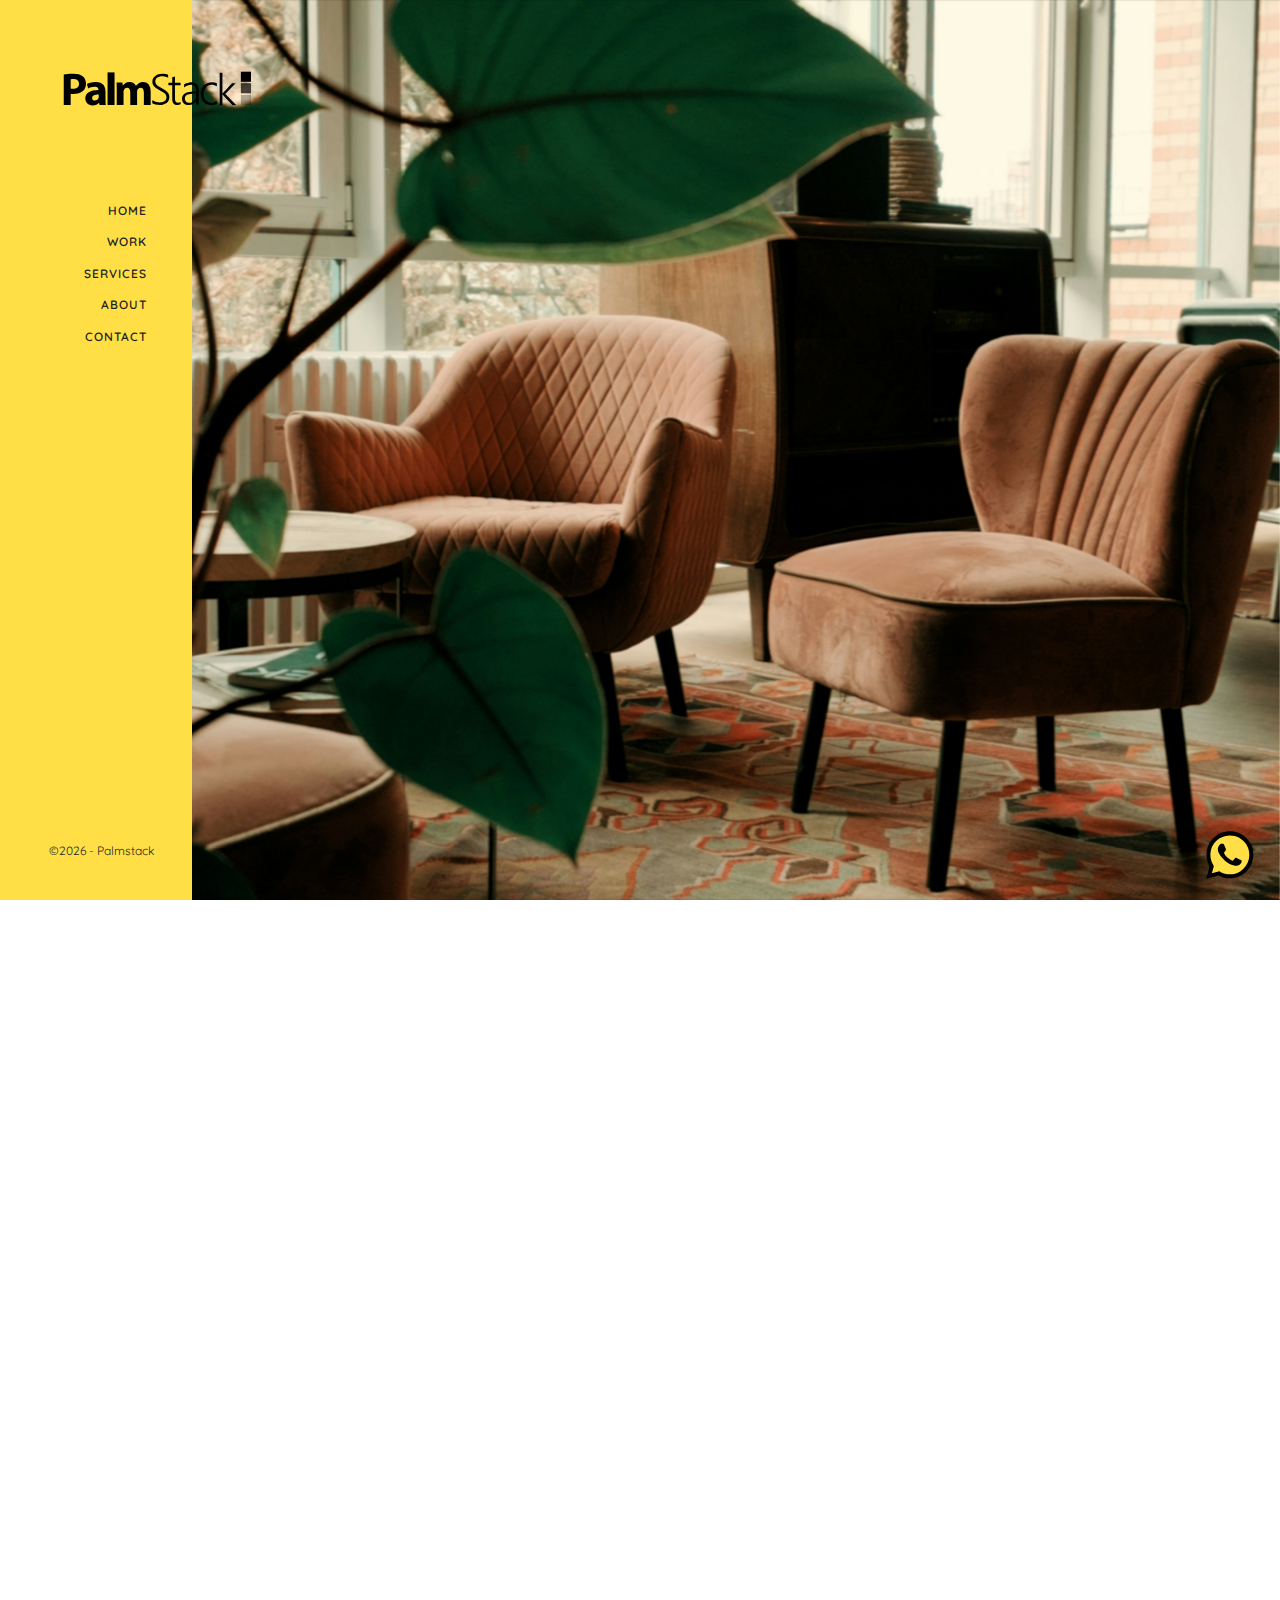
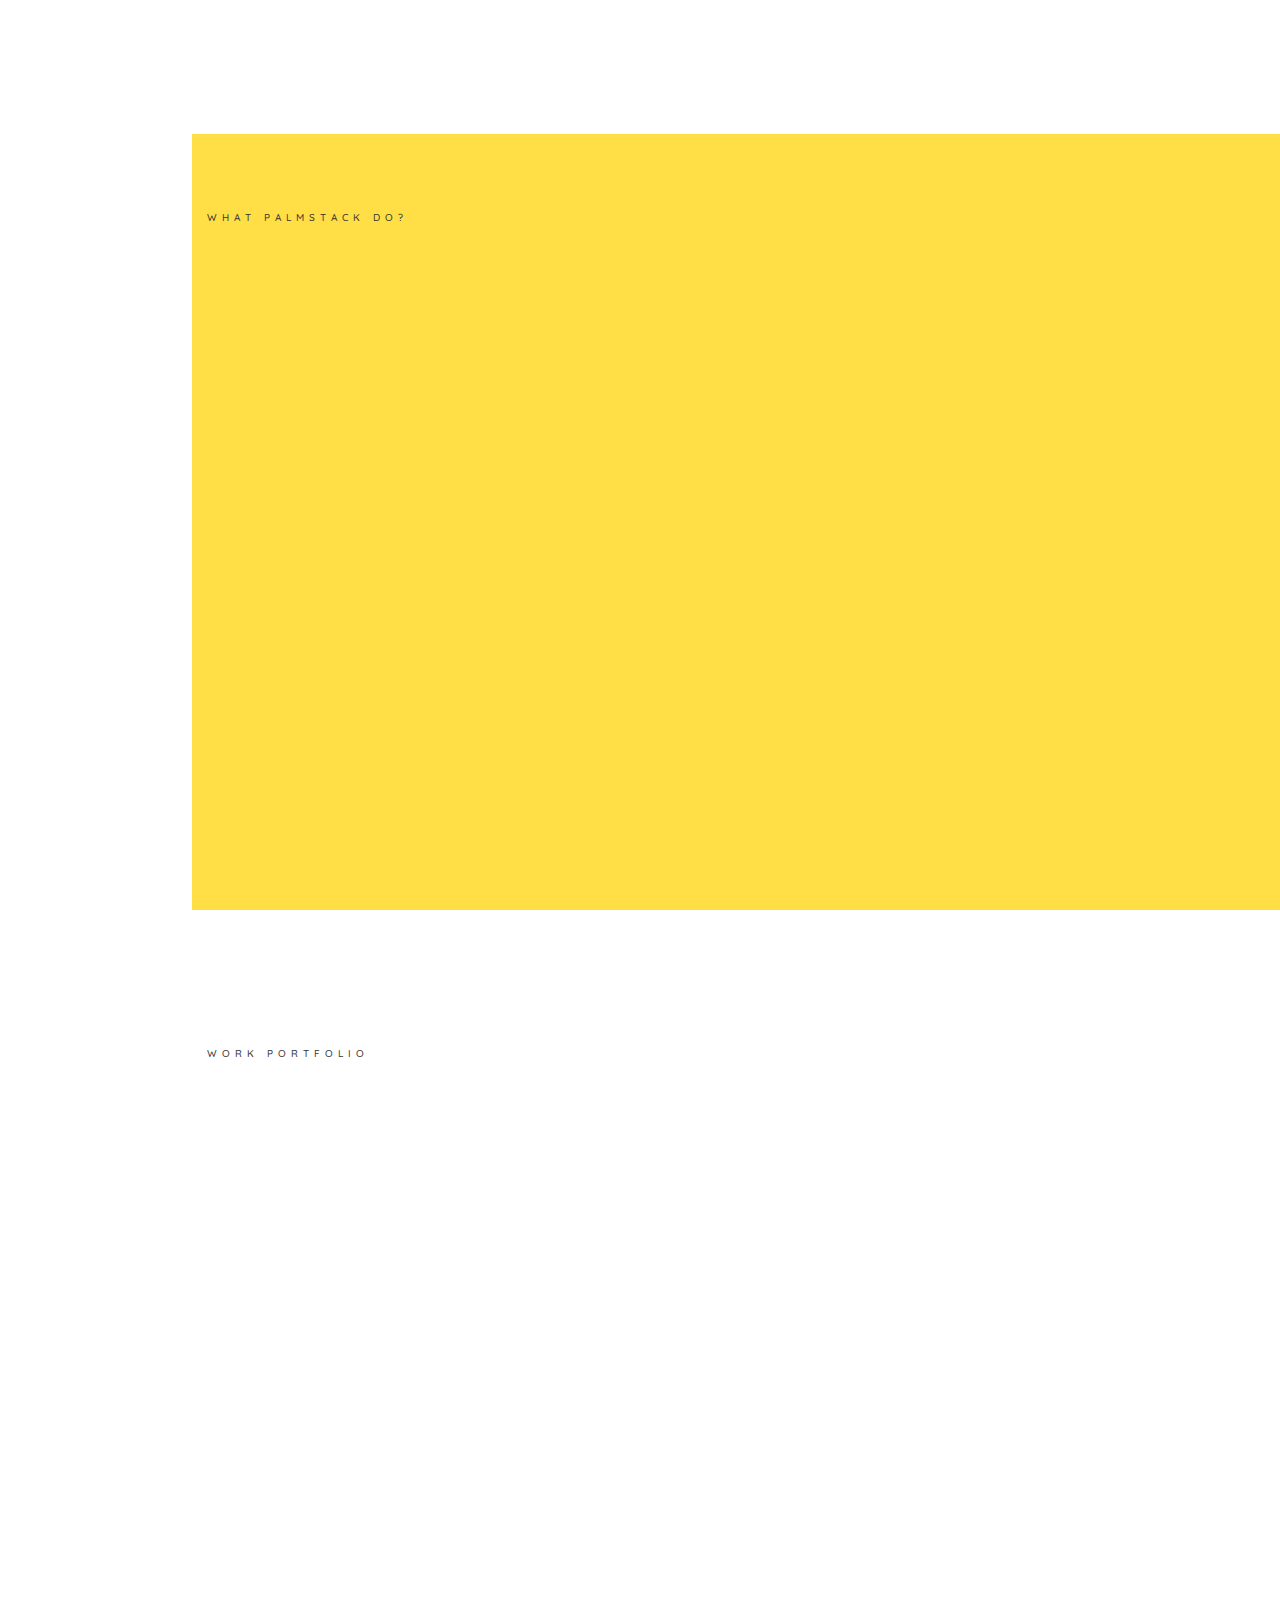
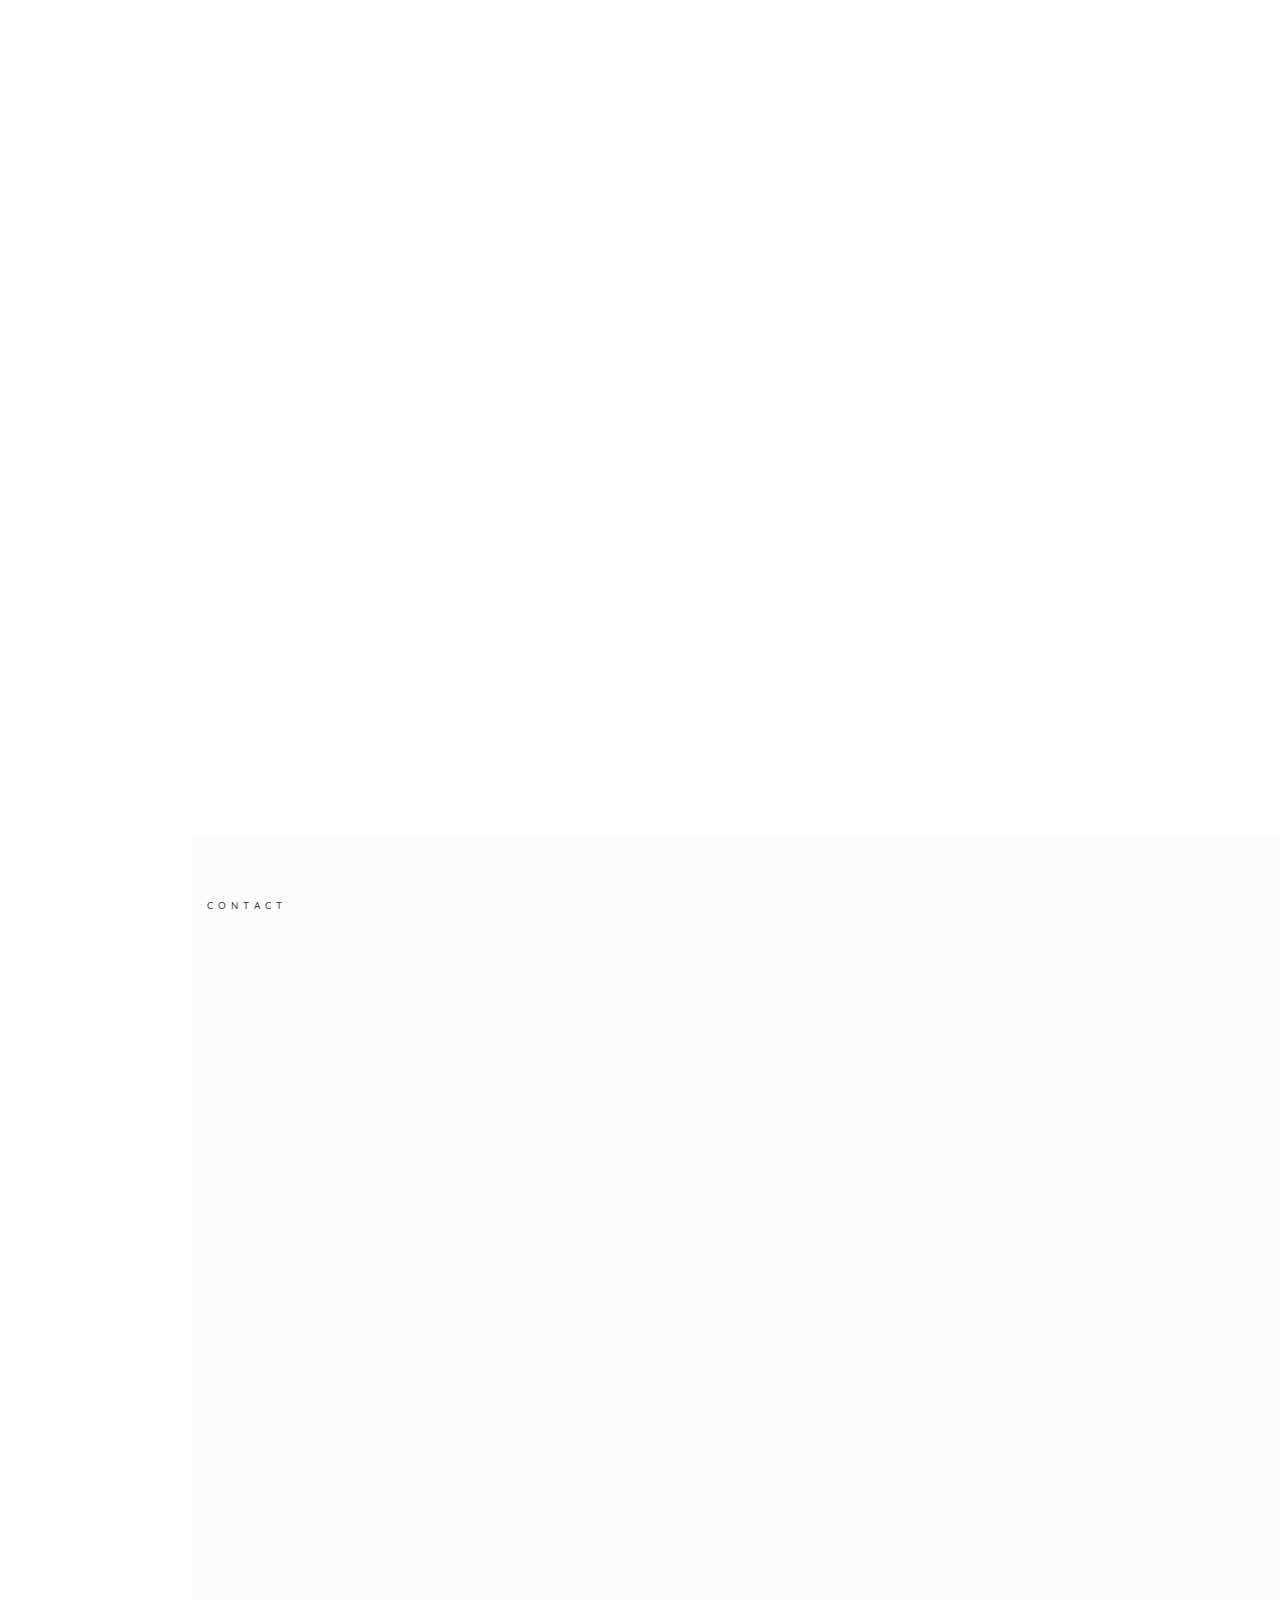
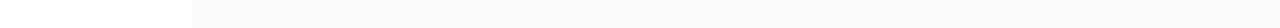
<file: index.html>
<!DOCTYPE HTML>
<html>

<head>
	<!-- Global site tag (gtag.js) - Google Analytics -->
	<script async src="https://www.googletagmanager.com/gtag/js?id=UA-101049270-1"></script>
	<script>
		window.dataLayer = window.dataLayer || [];

		function gtag() {
			dataLayer.push(arguments);
		}
		gtag('js', new Date());

		gtag('config', 'UA-101049270-1');
	</script>
	<script data-ad-client="ca-pub-5107955498413677" async src="https://pagead2.googlesyndication.com/pagead/js/adsbygoogle.js"></script>
	<meta charset="utf-8">
	<meta http-equiv="X-UA-Compatible" content="IE=edge">
	<meta name="viewport" content="width=device-width, initial-scale=1">
	<title>Palmstack | Manage your business on the GO!</title>
	<meta name="description"
		content="Get a complete stacked solution for your business, with VPS-Hosting and 180 Dayes of free support!">
	<meta name="keywords"
		content="solutions, school, stack, responsive, clinic, hospital, company, business, management, branding, webdesign, egypt, webdevelop, hosting, wordpress, woocommerce" />
	<meta name="author" content="Palmstack | Ahmad AbdulFattah Mahmoud">

	<!-- Place favicon.ico and apple-touch-icon.png in the root directory -->
	<link rel="shortcut icon" href="images/fav.ico">

	<link href="https://fonts.googleapis.com/css?family=Quicksand:300,400,500,700" rel="stylesheet">

	<!-- Animate.css -->
	<link rel="stylesheet" href="css/animate.css">
	<!-- Icomoon Icon Fonts-->
	<link rel="stylesheet" href="css/icomoon.css">
	<!-- Bootstrap  -->
	<link rel="stylesheet" href="css/bootstrap.css">
	<!-- Flexslider-->
	<link rel="stylesheet" href="css/flexslider.css">
	<!-- Theme style  -->
	<link rel="stylesheet" href="css/style.css">


	<!-- Modernizr JS -->
	<script src="js/modernizr-2.6.2.min.js"></script>
	<!-- FOR IE9 below -->
	<!--[if lt IE 9]>
	<script src="js/respond.min.js"></script>
	<![endif]-->

</head>

<body data-spy="scroll" data-target=".navbar">
	<button id="waBtn" onclick="window.location.href='https://api.whatsapp.com/send?phone=201006793219';"
		title="Open Whatsapp"></button>
	<div id="colorlib-page">
		<a href="#" class="js-colorlib-nav-toggle colorlib-nav-toggle"><i></i></a>
		<aside id="colorlib-aside" role="complementary" class="border js-fullheight">
			<h1 id="colorlib-logo"><a href="index.html"><img src="images/logo.svg" alt="Palmstack Logo"></a></h1>
			<nav id="colorlib-main-menu" role="navigation">
				<ul>
					<li><a class="nav-scroll" href="#colorlib-main">Home</a></li>
					<li><a class="nav-scroll" href="#work">Work</a></li>
					<li><a class="nav-scroll" href="#services">Services</a></li>
					<!-- <li><a class="nav-scroll" href="https://palmstack.com/blog">Blog</a></li> -->
					<li><a class="nav-scroll" href="#about">About</a></li>
					<li><a class="nav-scroll" href="#contact">Contact</a></li>
					<!-- <li><i onclick="location.href='https://www.youtube.com/channel/UCDO2iEWcFE_YvW2EXGNL9uw'"
							class="icon-youtube navIcon"></i></li> -->
				</ul>
			</nav>

			<div class="colorlib-footer">
				<p>&copy;<script>
					document.write(new Date().getFullYear());
				</script> - Palmstack</p>				
				
			</div>



		</aside>
	</div>

	<div id="colorlib-main">
		<aside id="colorlib-hero" class="js-fullheight">
			<div class="flexslider js-fullheight">
				<ul class="slides">
					<li style="background-image: url(images/popup-designs.jpg); background-attachment: fixed;
					background-position: center;
					background-repeat: no-repeat;
					background-size: cover;">
						<div class="container-fluid">
							<div class="row">
								<div class="col-md-8 col-md-offset-2 col-md-pull-2 js-fullheight slider-text">
									<div class="slider-text-inner animate-box" data-animate-effect="fadeInBottom">
										<div class="desc">
											<h1>Convenient Solutions<br /> For Your Business</h1>

											<p><a href="#services" class="btn btn-primary btn-learn">Learn More<i
														class="icon-arrow-right3"></i></a></p>
										</div>
									</div>
								</div>
							</div>
						</div>
					</li>
					<!-- <li style="background-image: url(images/cool.jpg); background-attachment: fixed;
					background-position: center;
					background-repeat: no-repeat;
					background-size: cover;">
						<div class="container-fluid">
							<div class="row">
								<div class="col-md-8 col-md-offset-2 col-md-pull-2 js-fullheight slider-text">
									<div class="slider-text-inner animate-box" data-animate-effect="fadeInBottom">
										<div class="desc">
											<h1>Convenient Solutions<br /> For Your Business</h1>

											<p><a href="#services" class="btn btn-primary btn-learn">Learn More<i
														class="icon-arrow-right3"></i></a></p>
										</div>
									</div>
								</div>
							</div>
						</div>
					</li> -->
				</ul>
			</div>
		</aside>

		<div id="about" class="colorlib-about" style="padding-top: 30px !important;">
			<div class="container-fluid">
				<div class="row">
					<div class="col-md-4">
						<div class="about-img animate-box slow-anim" data-animate-effect="fadeInLeft"
							style="    background-color: #000;">
							<div class="about-img-2 animate-box slow-anim" data-animate-effect="fadeInRight"
								style="background-color: #595959;"></div>
							<div class="about-img-3 animate-box slow-anim" data-animate-effect="fadeInRight"
								style="background-color:#ffdf45;"></div>
							<div class="about-img-3 animate-box slow-anim" data-animate-effect="fadeInLeft"
								style="background-image: url(images/stack-4.png);width: 250px; height: 250px; background-position: 100% 100%;background-size: contain;"></div>
							<div class="about-img-3 animate-box slow-anim" data-animate-effect="fadeInbottom"
								style="background-image: url(images/stack-5.png); width: 250px; height: 250px;background-position: 100% 100%;background-size: contain;"></div>
						</div>
					</div>
					<div class="col-md-8 animate-box" data-animate-effect="fadeInLeft" style="padding-top: 4em;">
						<div class="about-desc">
							<span class="heading-meta">Welcome &amp; Introduce</span>
							<h3>Get Your PALMSTACK</h3>
							<p>Palmstack had over 15 years of experience in designing and coding web-sites and web-applications, We
								build and maintain your business stack which contain a really fast and secure
								VPS-hosting, a good coded web-app and a free support for your stack</p>
						</div>
						<div class="row" style="margin-top: 5em;">
							<div class="col-md-12 animate-box hide-on-mobile" data-animate-effect="fadeInLeft">
								<div class="row">
								<div class="col-md-4"><p class="content__container__text" style="line-height: 80px !important;">15+ Years Of Experience in	</p></div>
								
								<div class="col-md-8">
								<div class="content">
									<div class="content__container">
										<ul class="content__container__list">
											<li class="content__container__list__item">Web Designing</li>
											<li class="content__container__list__item">Web Hosting</li>
											<li class="content__container__list__item">Web Development</li>
											<li class="content__container__list__item">Application Development</li>
										</ul>
									</div>
								</div>
							</div>
							</div>

							</div>
						</div>
						
					</div>
				</div>
			</div>
		</div>

		<div id="services" class="colorlib-services">
			<div class="container-fluid" style="background-color: #ffdf45;padding-top: 75px;">
				<div class="row">
					<div class="col-md-6 col-md-offset-3 col-md-pull-3">
						<span class="heading-meta">What Palmstack do?</span>
						<h2 class="colorlib-heading animate-box" data-animate-effect="fadeInLeft">Check out
							services</h2>
					</div>
				</div>
				<div class="row">
					<div class="col-md-6">
						<div class="colorlib-feature animate-box" data-animate-effect="fadeInLeft">
							<div class="colorlib-icon">
								<i class="icon-tag"></i>
							</div>
							<div class="colorlib-text">
								<h3>Branding</h3>
								<p>From the company logo to the business cards we can handle</br> all your company branding.
								</p>
							</div>
						</div>

						<div class="colorlib-feature animate-box" data-animate-effect="fadeInLeft">
							<div class="colorlib-icon">
								<i class="icon-pencil"></i>
							</div>
							<div class="colorlib-text">
								<h3>Web Design</h3>
								<p>Create a really beautiful, usable and clean design is the trademark of Palmstack.
									</br>With high quality graphics and attention to details
								</p>
							</div>
						</div>

						<div class="colorlib-feature animate-box" data-animate-effect="fadeInLeft">
							<div class="colorlib-icon">
								<i class="icon-search3"></i>
							</div>
							<div class="colorlib-text">
								<h3>Search Engine Optimization</h3>
								<p>Because your company needs to be recognized easily, all the coding </br> is SEO friendly.
								</p>
							</div>
						</div>
					</div>
					<div class="col-md-6">
						<div class="colorlib-feature animate-box" data-animate-effect="fadeInLeft">
							<div class="colorlib-icon">
								<i class="icon-paperplane"></i>
							</div>
							<div class="colorlib-text">
								<h3>Web Development</h3>
								<p>Using HTML5, CCS3, Javascript, PHP and ASP.Net as a programming languages</br> and Mysql
									or Microsoft SQLServer Database. </p>
							</div>
						</div>

						<div class="colorlib-feature animate-box" data-animate-effect="fadeInLeft">
							<div class="colorlib-icon">
								<i class="icon-server"></i>
							</div>
							<div class="colorlib-text">
								<h3>Linux VPS Hosting</h3>
								<p>We use UBUNTU and CentOS VPS servers for the most reliability and stability</br> and for
									the great support for Apache and Nginx web-servers. </p>
							</div>
						</div>

						<div class="colorlib-feature animate-box" data-animate-effect="fadeInLeft">
							<div class="colorlib-icon">
								<i class="icon-windows8"></i>
							</div>
							<div class="colorlib-text">
								<h3>Windows Desktop Applications</h3>
								<p>We build management software for companies and health care industry </br>using C# and
									Microsoft SQLServer Databases.</p>
							</div>
						</div>
					</div>
				</div>
			</div>
		</div>

		<div id="work" class="colorlib-work" style="padding-top: 0px;">
			<div class="container-fluid">
				<div class="row">
					<div class="col-md-6 col-md-offset-3 col-md-pull-3">
						<span class="heading-meta">Work Portfolio</span>
						<h2 class="colorlib-heading animate-box" data-animate-effect="fadeInLeft">Recent Work</h2>
					</div>
				</div>
				<div class="row">
					<div class="col-md-3 animate-box" data-animate-effect="fadeInLeft">
						<div class="project" style="background-image: url(images/logos/sli.png);">
							<div class="desc">
								<div class="con">
									<h3><a href="https://palmstack.com/sli.html">Silk Line International</a></h3>
									<span>Logo, Branding, Coding</span>
									<p><a href="https://palmstack.com/sli.html"
											class="btn btn-primary btn-learn btn-learn-img">Learn More
											<i class="icon-arrow-right3"></i></a></p>
								</div>
							</div>
						</div>
					</div>
					<div class="col-md-3 animate-box" data-animate-effect="fadeInLeft">
						<div class="project" style="background-image: url(images/logos/like.png);">
							<div class="desc">
								<div class="con">
									<h3><a href="https://palmstack.com/like.html">Like Advertisement Agency</a></h3>
									<span>Website and WordPress Blog Designing and Coding</span>
									<p><a href="https://palmstack.com/like.html"
											class="btn btn-primary btn-learn btn-learn-img">Learn More
											<i class="icon-arrow-right3"></i></a></p>
								</div>
							</div>
						</div>
					</div>
					<div class="col-md-3 animate-box" data-animate-effect="fadeInLeft">
						<div class="project" style="background-image: url(images/logos/pregna.png);">
							<div class="desc">
								<div class="con">
									<h3><a href="https://palmstack.com/pregna.html">Pregna</a></h3>
									<span>C# Coding, Designing, SQLServer Database</span>
									<p><a href="https://palmstack.com/pregna.html"
											class="btn btn-primary btn-learn btn-learn-img">Learn More
											<i class="icon-arrow-right3"></i></a></p>
								</div>
							</div>
						</div>
					</div>
					<div class="col-md-3 animate-box" data-animate-effect="fadeInLeft">
						<div class="project" style="background-image: url(images/logos/eurasia.png);">
							<div class="desc">
								<div class="con">
									<h3><a href="https://palmstack.com/efs.html">Eurasia Flight Support</a></h3>
									<span>Web, Logo, Branding</span>
									<p><a href="https://palmstack.com/efs.html"
											class="btn btn-primary btn-learn btn-learn-img">Learn More
											<i class="icon-arrow-right3"></i></a></p>
								</div>
							</div>
						</div>
					</div>
					<div class="col-md-3 animate-box" data-animate-effect="fadeInLeft">
						<div class="project" style="background-image: url(images/logos/zad.png);">
							<div class="desc">
								<div class="con">
									<h3><a href="https://palmstack.com/zad.html">ZAD Community</a></h3>
									<span>WordPress Website & Blog, Linux VPS Hosting</span>
									<p><a href="https://palmstack.com/zad.html"
											class="btn btn-primary btn-learn btn-learn-img">Learn More
											<i class="icon-arrow-right3"></i></a></p>
								</div>
							</div>
						</div>
					</div>
					<div class="col-md-3 animate-box" data-animate-effect="fadeInLeft">
						<div class="project" style="background-image: url(images/logos/secutech.png);">
							<div class="desc">
								<div class="con">
									<h3><a href="https://palmstack.com/secutech.html">SecuTech</a></h3>
									<span>Web, Logo, Branding, VPS-Hosting</span>
									<p><a href="https://palmstack.com/secutech.html"
											class="btn btn-primary btn-learn btn-learn-img">Learn More
											<i class="icon-arrow-right3"></i></a></p>
								</div>
							</div>
						</div>
					</div>
					<div class="col-md-3 animate-box" data-animate-effect="fadeInLeft">
						<div class="project" style="background-image: url(images/logos/or.png); ">

							<div class="desc">
								<div class="con">
									<h3><a href="https://palmstack.com/or.html">Only Roshetta</a></h3>
									<span>C# Coding, Designing, SQLite Database</span>
									<p><a href="https://palmstack.com/or.html"
										class="btn btn-primary btn-learn btn-learn-img">Learn More
										<i class="icon-arrow-right3"></i></a></p>									
								</div>
							</div>
						</div>
					</div>
					<div class="col-md-3 animate-box" data-animate-effect="fadeInLeft">
						<div class="project" style="background-image: url(images/logos/safety-ar.png); ">
							<div class="desc">
								<div class="con">
									<h3><a href="#">Safety-ar</a></h3>
									<span>WordPress Website Designing, Speed Optimization, Branding</span>
									
								</div>
							</div>
						</div>
					</div>
					<div class="col-md-3 animate-box" data-animate-effect="fadeInLeft">
						<div class="project" style="background-image: url(images/logos/elfouad.png); ">
							<div class="desc">
								<div class="con">
									<h3><a href="#">Elfouad GYN Center</a></h3>
									<span>Website Designing, VPS Hosting, Branding</span>
									
								</div>
							</div>
						</div>
					</div>
					<div class="col-md-3 animate-box" data-animate-effect="fadeInLeft">
						<div class="project" style="background-image: url(images/logos/poetry-house.png); ">
							<div class="desc">
								<div class="con">
									<h3><a href="#">Luxor Poetry House</a></h3>
									<span>WordPress Website, SEO, Linux VPS Hosting</span>
									<p><a href="https://palmstack.com/luxorph.html"
										class="btn btn-primary btn-learn btn-learn-img">Learn More
										<i class="icon-arrow-right3"></i></a></p>
								</div>
							</div>
						</div>
					</div>
					<div class="col-md-3 animate-box" data-animate-effect="fadeInLeft">
						<div class="project" style="background-image: url(images/logos/heritage.png); ">
							<div class="desc">
								<div class="con">
									<h3><a href="#">Heritage Home Collections</a></h3>
									<span>WordPress WooCommerce Shop, Speed Optimization, Branding</span>
									
								</div>
							</div>
						</div>
					</div>
					<div class="col-md-3 animate-box" data-animate-effect="fadeInLeft">
						<div class="project" style="background-image: url(images/logos/bambini.png); ">
							<div class="desc">
								<div class="con">
									<h3><a href="#">BamBini</a></h3>
									<span>Asp.Net Core Web App, SQLServer DB</span>
									
								</div>
							</div>
						</div>
					</div>
					<div class="col-md-3 animate-box" data-animate-effect="fadeInLeft">
						<div class="project" style="background-image: url(images/logos/ayadco.png); ">
							<div class="desc">
								<div class="con">
									<h3><a href="#">Ayadco</a></h3>
									<span>Boostrap 5, Company Website Design</span>
									<p><a href="https://ayadco.com"
										class="btn btn-primary btn-learn btn-learn-img">Learn More
										<i class="icon-arrow-right3"></i></a></p>
								</div>
							</div>
						</div>
					</div>
				</div>
			</div>
		</div>
		<div id="contact" class="colorlib-contact" style="background-color: #fbfbfb;">
			<div class="container-fluid">
				<div class="row">
					<div class="col-md-12">
						<span class="heading-meta">Contact</span>
						<h2 class="colorlib-heading animate-box" data-animate-effect="fadeInLeft">Get in Touch</h2>
					</div>
				</div>
				<div class="row">
					<div class="col-md-5 col-md-push-6">
						<div class="colorlib-feature colorlib-feature-sm animate-box" data-animate-effect="fadeInLeft">
							<div class="colorlib-icon">
								<i class="icon-mail6"></i>
							</div>
							<div class="colorlib-text">
								<p><a href="mailto:info@palmstack.com">info@palmstack.com</a></p>
							</div>
						</div>

					<!-- 	<div class="colorlib-feature colorlib-feature-sm animate-box" data-animate-effect="fadeInLeft">
							<div class="colorlib-icon">
								<i class="icon-location4"></i>
							</div>
							<div class="colorlib-text">
								<p>Luxor, Egypt</p>
							</div>
						</div> -->

						<!-- <div class="colorlib-feature colorlib-feature-sm animate-box" data-animate-effect="fadeInLeft">
							<div class="colorlib-icon">
								<i class="icon-phone3"></i>
							</div>
							<div class="colorlib-text">
								<p><a href="tel:+201006793219">+2 0100 679 3219</a></p>
							</div>
						</div> -->
					</div>
					<div class="col-md-7 col-md-pull-5">
						<div class="row">
							<div class="col-md-10 col-md-offset-1 col-md-pull-1 animate-box"
								data-animate-effect="fadeInLeft">
								<form action="https://formspree.io/info@palmstack.com" method="POST">
									<!-- <div class="form-group">
										<select class="form-control" placeholder="Select a Subject *" name="subject"
											required>
											<option selected>Select a Subject *</option>
											<option>Ask for a Service</option>
											<option>Ask for a Payment</option>
										</select>
									</div> -->
									<div class="form-group">
										<input type="text" class="form-control" placeholder="Name *" name="name"
											required>
									</div>
									<div class="form-group">
										<input type="text" class="form-control" placeholder="Email *" name="_replyto"
											required>
									</div>
									<div class="form-group">
										<input type="text" class="form-control" placeholder="Phone *" name="phone"
											required>
									</div>
									<div class="form-group">
										<textarea cols="30" rows="7" class="form-control" name="message"
											placeholder="Message *" required></textarea>
									</div>
									<div class="form-group">
										<input type="submit" class="btn btn-primary btn-learn" value="Send Message">
									</div>
								</form>
							</div>

						</div>
					</div>
				</div>
			</div>
		</div>

	</div>
	
	<!-- jQuery -->
	<script src="js/jquery.min.js"></script>
	<!-- jQuery Easing -->
	<script src="js/jquery.easing.1.3.js"></script>
	<!-- Bootstrap -->
	<script src="js/bootstrap.min.js"></script>
	<!-- Waypoints -->
	<script src="js/jquery.waypoints.min.js"></script>
	<!-- Flexslider-->
	<script src="js/jquery.flexslider-min.js"></script>
	<!-- Sticky Kit -->
	<script src="js/sticky-kit.min.js"></script>

	<!--<script src="js/smoothscroll.js"></script>-->
	<!-- MAIN JS -->
	<script src="js/main.js"></script>

</body>

</html>
</file>
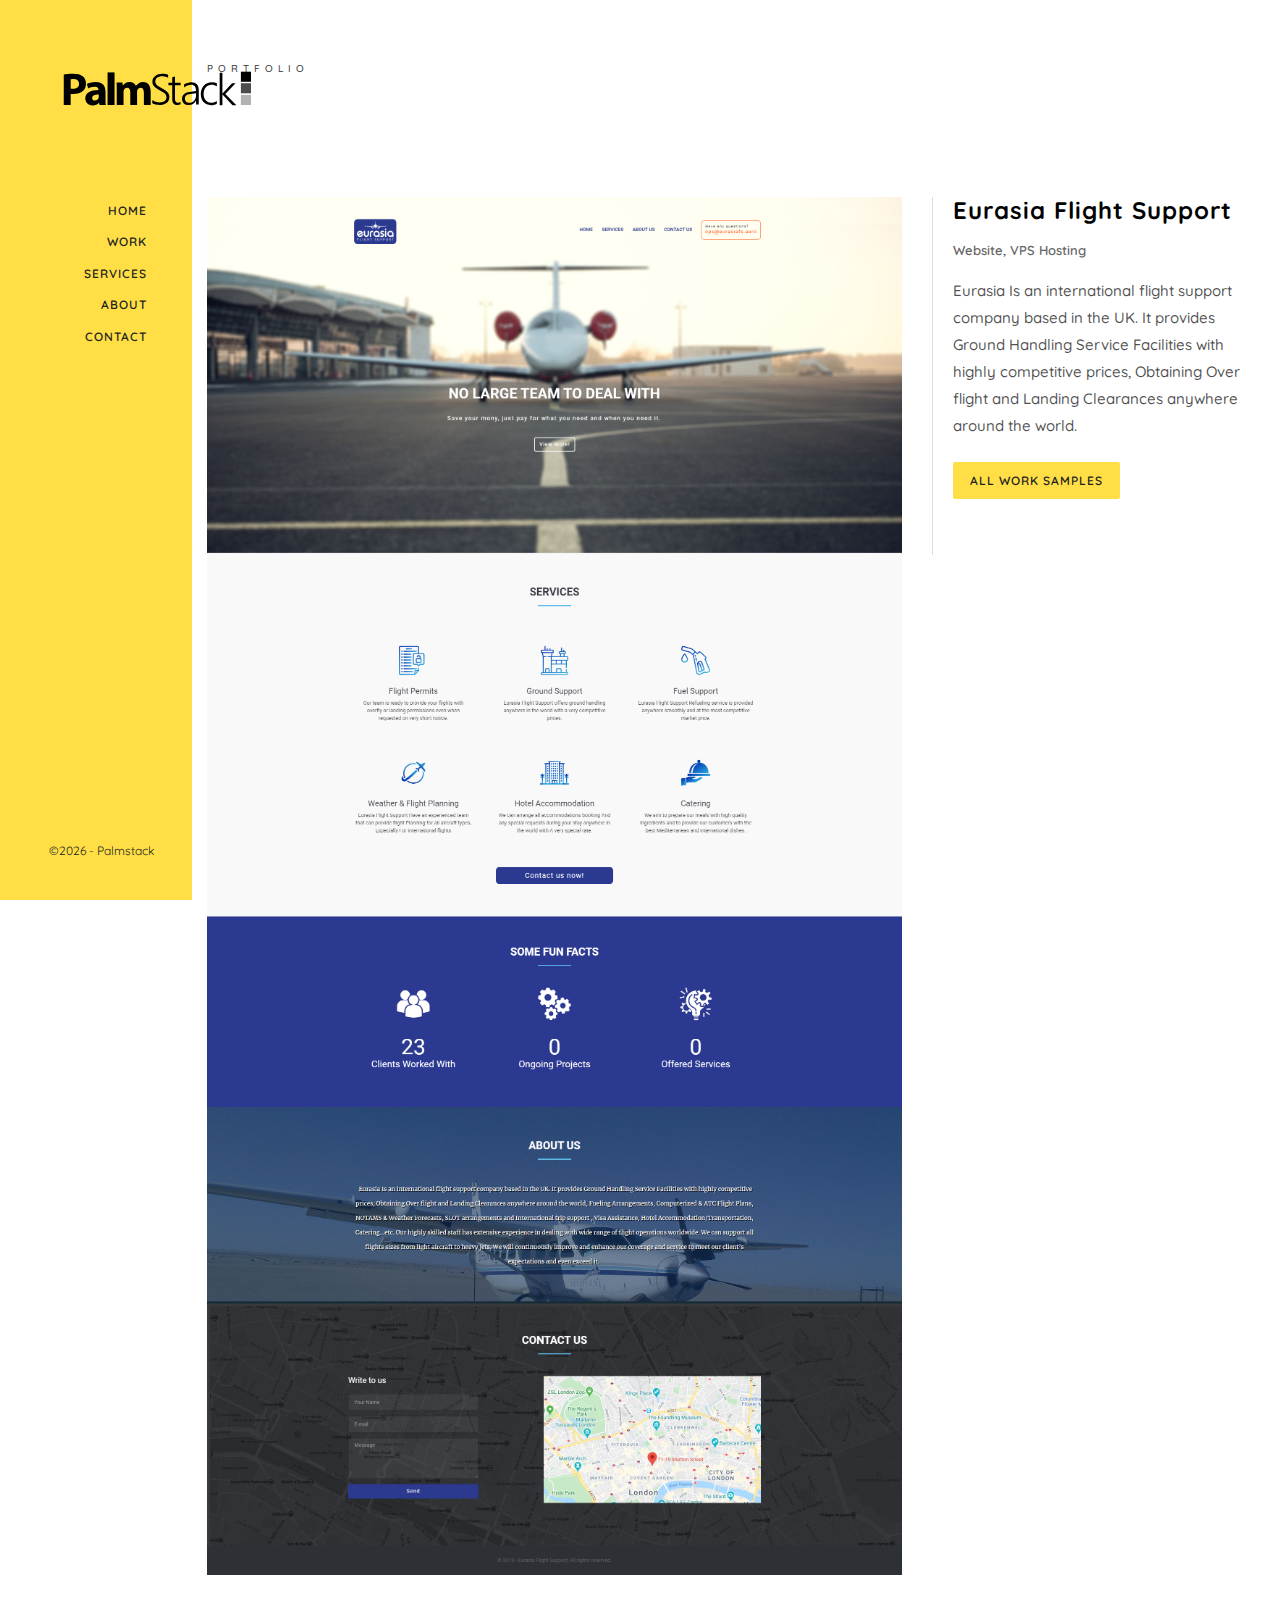
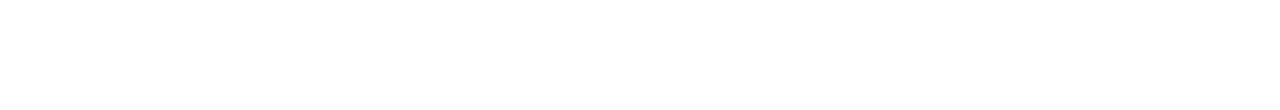
<file: efs.html>
<!DOCTYPE HTML>
<html>

<head>
	<meta charset="utf-8">
	<meta http-equiv="X-UA-Compatible" content="IE=edge">
	<meta name="viewport" content="width=device-width, initial-scale=1">
	<title>Palmstack | Manage your business on the GO!</title>
	<meta name="description"
		content="Get a complete stacked solution for your business, with VPS-Hosting and 180 Dayes of free support!">
	<meta name="keywords"
		content="solutions, school, stack, responsive, clinic, hospital, company, business, management, branding, webdesign, egypt, webdevelop, hosting" />
	<meta name="author" content="Palmstack">


	<!-- Place favicon.ico and apple-touch-icon.png in the root directory -->
	<link rel="shortcut icon" href="images/fav.ico">

	<link href="https://fonts.googleapis.com/css?family=Quicksand:300,400,500,700" rel="stylesheet">

	<!-- Animate.css -->
	<link rel="stylesheet" href="css/animate.css">
	<!-- Icomoon Icon Fonts-->
	<link rel="stylesheet" href="css/icomoon.css">
	<!-- Bootstrap  -->
	<link rel="stylesheet" href="css/bootstrap.css">
	
	<!-- Theme style  -->
	<link rel="stylesheet" href="css/style.css">

	

	<!-- Modernizr JS -->
	<script src="js/modernizr-2.6.2.min.js"></script>
	<!-- FOR IE9 below -->
	<!--[if lt IE 9]>
	<script src="js/respond.min.js"></script>
	<![endif]-->
	
</head>

<body>
	<div id="colorlib-page">
		<a href="#" class="js-colorlib-nav-toggle colorlib-nav-toggle"><i></i></a>
		<aside id="colorlib-aside" role="complementary" class="border js-fullheight">
			<h1 id="colorlib-logo"><a href="index.html"><img src="images/logo.svg" alt="Palmstack Logo"></a></h1>
			<nav id="colorlib-main-menu" role="navigation">
				<ul>
					<li><a class="nav-scroll" href="https://palmstack.com">Home</a></li>
					<li><a class="nav-scroll" href="https://palmstack.com/#work">Work</a></li>
					<li><a class="nav-scroll" href="https://palmstack.com/#services">Services</a></li>
					
					<li><a class="nav-scroll" href="https://palmstack.com/#about">About</a></li>
					<li><a class="nav-scroll" href="https://palmstack.com/#contact">Contact</a></li>
					<!-- <li><i onclick="location.href='https://www.youtube.com/channel/UCDO2iEWcFE_YvW2EXGNL9uw'"
							class="icon-youtube navIcon"></i></li> -->
				</ul>
			</nav>

			<div class="colorlib-footer">
				<p>&copy;<script>
					document.write(new Date().getFullYear());
				</script> - Palmstack</p>				
				
			</div>

		</aside>

		<div id="colorlib-main">

			<div class="colorlib-work">
				<div class="container-fluid">
					<div class="row">
						<div class="col-md-6 col-md-offset-3 col-md-pull-3">
							<span class="heading-meta">Portfolio</span>
							<h2 class="colorlib-heading animate-box" data-animate-effect="fadeInLeft">Eurasia Flight Support</h2>
						</div>
					</div>
					<div class="row">
						<div class="col-md-8 image-content">
							<img class="img-responsive" src="images/eu.png">							
						
						</div>
						<div class="col-md-4 sticky-parent">
							<div id="sticky_item">
								<div class="project-desc">
									<h2>Eurasia Flight Support</h2>
									<span>Website, VPS Hosting</span>
									<p>Eurasia Is an international flight support company based in the UK. It provides Ground Handling Service Facilities with highly competitive prices, Obtaining Over flight and Landing Clearances anywhere around the world.</p>
									
									<p><a href="https://palmstack.com/index.html#work" class="btn btn-primary">All Work Samples</a></p>
								</div>
							</div>
						</div>
					</div>
				</div>
			</div>

			
		</div>
	</div>

	<!-- jQuery -->
	<script src="js/jquery.min.js"></script>
	<!-- jQuery Easing -->
	<script src="js/jquery.easing.1.3.js"></script>
	<!-- Bootstrap -->
	<script src="js/bootstrap.min.js"></script>
	<!-- Waypoints -->
	<script src="js/jquery.waypoints.min.js"></script>
	
	<!-- Sticky Kit -->
	<script src="js/sticky-kit.min.js"></script>


	<!-- MAIN JS -->
	<script src="js/main.js"></script>

	
</body>

</html>
</file>
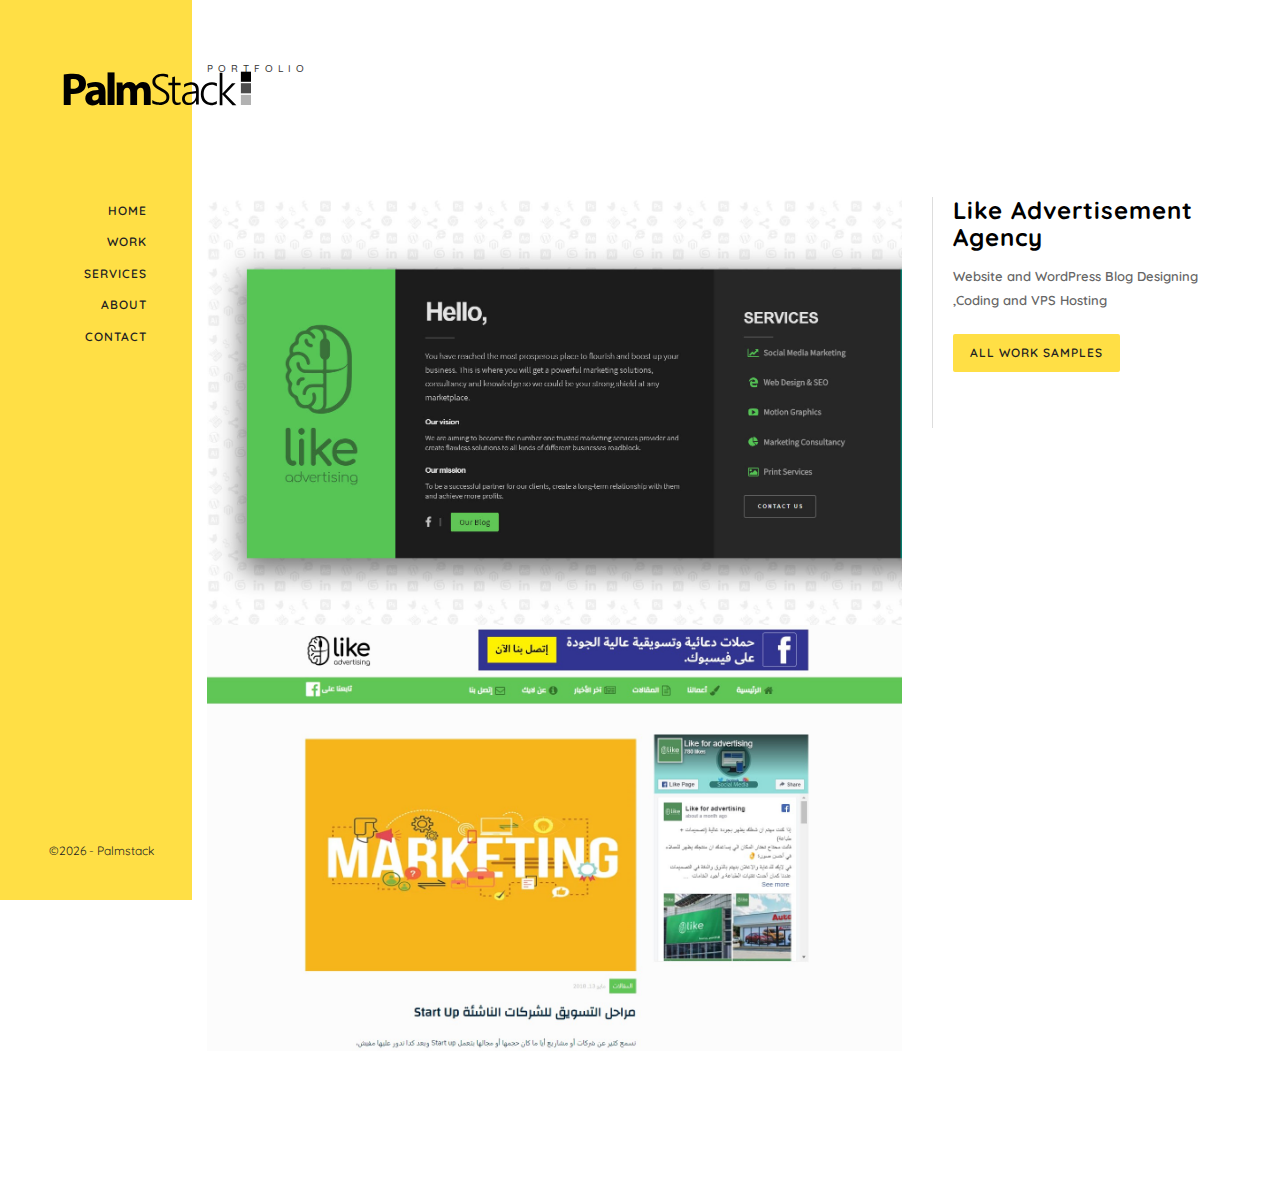
<file: like.html>
<!DOCTYPE HTML>
<html>

<head>
	<meta charset="utf-8">
	<meta http-equiv="X-UA-Compatible" content="IE=edge">
	<meta name="viewport" content="width=device-width, initial-scale=1">
	<title>Palmstack | Manage your business on the GO!</title>
	<meta name="description"
		content="Get a complete stacked solution for your business, with VPS-Hosting and 180 Dayes of free support!">
	<meta name="keywords"
		content="solutions, school, stack, responsive, clinic, hospital, company, business, management, branding, webdesign, egypt, webdevelop, hosting" />
	<meta name="author" content="Palmstack">


	<!-- Place favicon.ico and apple-touch-icon.png in the root directory -->
	<link rel="shortcut icon" href="images/fav.ico">

	<link href="https://fonts.googleapis.com/css?family=Quicksand:300,400,500,700" rel="stylesheet">

	<!-- Animate.css -->
	<link rel="stylesheet" href="css/animate.css">
	<!-- Icomoon Icon Fonts-->
	<link rel="stylesheet" href="css/icomoon.css">
	<!-- Bootstrap  -->
	<link rel="stylesheet" href="css/bootstrap.css">
	
	<!-- Theme style  -->
	<link rel="stylesheet" href="css/style.css">

	

	<!-- Modernizr JS -->
	<script src="js/modernizr-2.6.2.min.js"></script>
	<!-- FOR IE9 below -->
	<!--[if lt IE 9]>
	<script src="js/respond.min.js"></script>
	<![endif]-->
	
</head>

<body>
	<div id="colorlib-page">
		<a href="#" class="js-colorlib-nav-toggle colorlib-nav-toggle"><i></i></a>
		<aside id="colorlib-aside" role="complementary" class="border js-fullheight">
			<h1 id="colorlib-logo"><a href="index.html"><img src="images/logo.svg" alt="Palmstack Logo"></a></h1>
			<nav id="colorlib-main-menu" role="navigation">
				<ul>
					<li><a class="nav-scroll" href="https://palmstack.com">Home</a></li>
					<li><a class="nav-scroll" href="https://palmstack.com/#work">Work</a></li>
					<li><a class="nav-scroll" href="https://palmstack.com/#services">Services</a></li>
					
					<li><a class="nav-scroll" href="https://palmstack.com/#about">About</a></li>
					<li><a class="nav-scroll" href="https://palmstack.com/#contact">Contact</a></li>
					<!-- <li><i onclick="location.href='https://www.youtube.com/channel/UCDO2iEWcFE_YvW2EXGNL9uw'"
							class="icon-youtube navIcon"></i></li> -->
				</ul>
			</nav>

			<div class="colorlib-footer">
				<p>&copy;<script>
					document.write(new Date().getFullYear());
				</script> - Palmstack</p>				
				
			</div>

		</aside>

		<div id="colorlib-main">

			<div class="colorlib-work">
				<div class="container-fluid">
					<div class="row">
						<div class="col-md-6 col-md-offset-3 col-md-pull-3">
							<span class="heading-meta">Portfolio</span>
							<h2 class="colorlib-heading animate-box" data-animate-effect="fadeInLeft">Like Advertisement Agency</h2>
						</div>
					</div>
					<div class="row">
						<div class="col-md-8 image-content">
							<img class="img-responsive" src="images/like.jpg"	>
							<img class="img-responsive" src="images/like-blog.jpg"	>
							
						</div>
						<div class="col-md-4 sticky-parent">
							<div id="sticky_item">
								<div class="project-desc">
									<h2>Like Advertisement Agency</h2>
									<span>Website and WordPress Blog Designing ,Coding and VPS Hosting</span>
									<p></p>
									
									<p><a href="https://palmstack.com/index.html#work" class="btn btn-primary">All Work Samples</a></p>
								</div>
							</div>
						</div>
					</div>
				</div>
			</div>
			
		</div>
	</div>

	<!-- jQuery -->
	<script src="js/jquery.min.js"></script>
	<!-- jQuery Easing -->
	<script src="js/jquery.easing.1.3.js"></script>
	<!-- Bootstrap -->
	<script src="js/bootstrap.min.js"></script>
	<!-- Waypoints -->
	<script src="js/jquery.waypoints.min.js"></script>
	
	<!-- Sticky Kit -->
	<script src="js/sticky-kit.min.js"></script>


	<!-- MAIN JS -->
	<script src="js/main.js"></script>

	

</body>

</html>
</file>
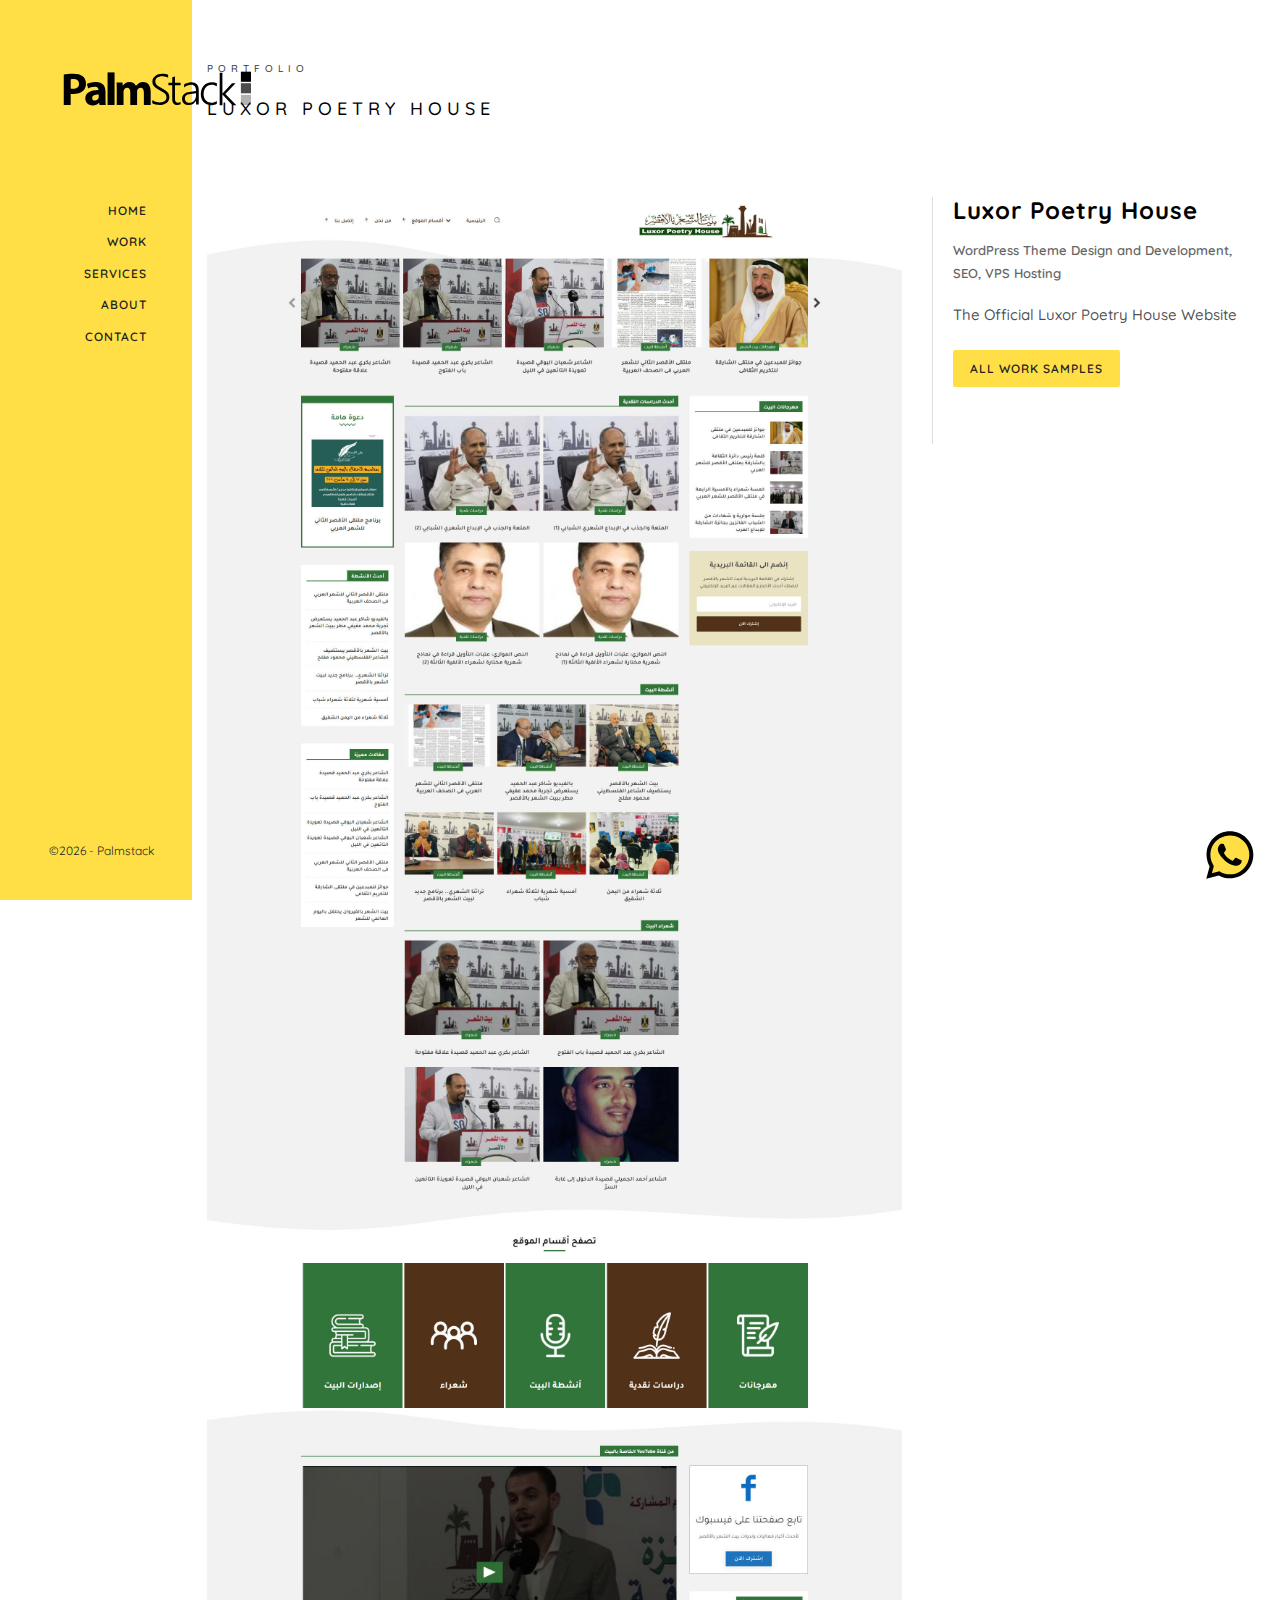
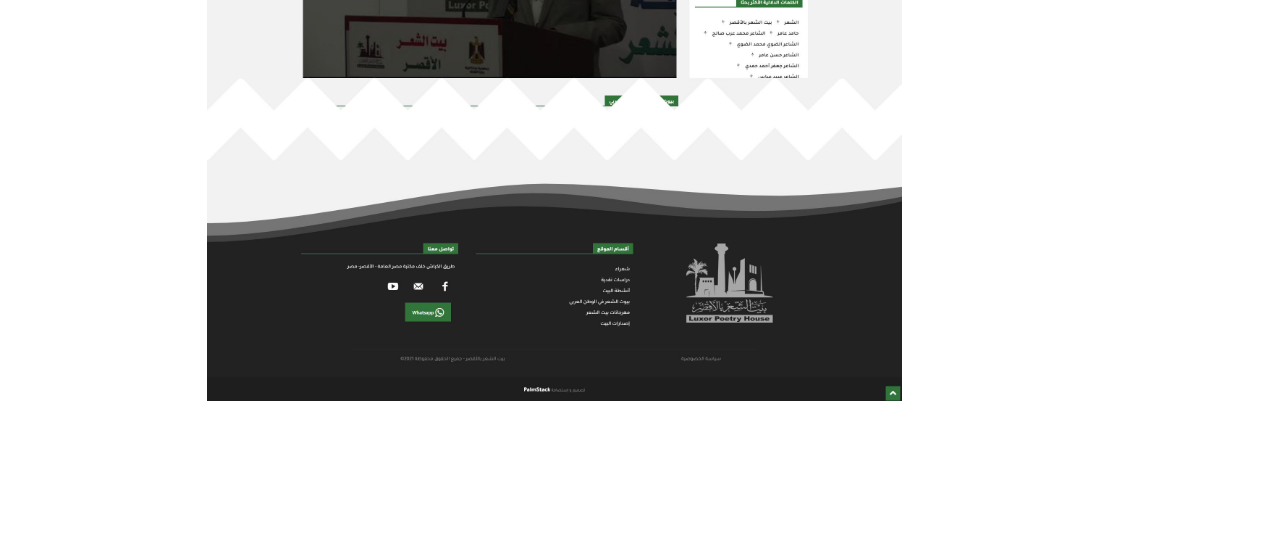
<file: luxorph.html>
<!DOCTYPE HTML>
<html>

<head>
	<!-- Global site tag (gtag.js) - Google Analytics -->
	<script async src="https://www.googletagmanager.com/gtag/js?id=UA-101049270-1"></script>
	<script>
		window.dataLayer = window.dataLayer || [];

		function gtag() {
			dataLayer.push(arguments);
		}
		gtag('js', new Date());

		gtag('config', 'UA-101049270-1');
	</script>
	<script data-ad-client="ca-pub-5107955498413677" async src="https://pagead2.googlesyndication.com/pagead/js/adsbygoogle.js"></script>
	<meta charset="utf-8">
	<meta http-equiv="X-UA-Compatible" content="IE=edge">
	<meta name="viewport" content="width=device-width, initial-scale=1">
	<title>Luxor Poetry House | Palmstack</title>
	<meta name="description"
		content="Drug Management, Precription Printing, Portable Windows Application Written in C#!">
	<meta name="keywords"
	content="solutions, school, stack, responsive, clinic, hospital, company, business, management, branding, webdesign, egypt, webdevelop, hosting, wordpress, woocommerce" />
	<meta name="author" content="Palmstack">


	<!-- Place favicon.ico and apple-touch-icon.png in the root directory -->
	<link rel="shortcut icon" href="images/fav.ico">

	<link href="https://fonts.googleapis.com/css?family=Quicksand:300,400,500,700" rel="stylesheet">

	<!-- Animate.css -->
	<link rel="stylesheet" href="css/animate.css">
	<!-- Icomoon Icon Fonts-->
	<link rel="stylesheet" href="css/icomoon.css">
	<!-- Bootstrap  -->
	<link rel="stylesheet" href="css/bootstrap.css">

	<link rel="stylesheet" href="css/style.css">



	
	<!-- FOR IE9 below -->
	<!--[if lt IE 9]>
	<script src="js/respond.min.js"></script>
	<![endif]-->

</head>

<body>
	<button id="waBtn" onclick="window.location.href='https://api.whatsapp.com/send?phone=201006793219';"
		title="Open Whatsapp"></button>
	<div id="fb-root"></div>
	<script async defer crossorigin="anonymous" src="https://connect.facebook.net/en_US/sdk.js#xfbml=1&version=v6.0">
	</script>
	<div id="colorlib-page">
		<a href="#" class="js-colorlib-nav-toggle colorlib-nav-toggle"><i></i></a>
		<aside id="colorlib-aside" role="complementary" class="border js-fullheight">
			<h1 id="colorlib-logo"><a href="index.html"><img src="images/logo.svg" alt="Palmstack Logo"></a></h1>
			<nav id="colorlib-main-menu" >
				<ul>
					<li><a class="nav-scroll" href="https://palmstack.com">Home</a></li>
					<li><a class="nav-scroll" href="https://palmstack.com/#work">Work</a></li>
					<li><a class="nav-scroll" href="https://palmstack.com/#services">Services</a></li>
					
					<li><a class="nav-scroll" href="https://palmstack.com/#about">About</a></li>
					<li><a class="nav-scroll" href="https://palmstack.com/#contact">Contact</a></li>
					<!-- <li><i onclick="location.href='https://www.youtube.com/channel/UCDO2iEWcFE_YvW2EXGNL9uw'"
							class="icon-youtube navIcon"></i></li> -->
				</ul>
			</nav>

			<div class="colorlib-footer">
				<p>&copy;<script>
					document.write(new Date().getFullYear());
				</script> - Palmstack</p>				
				
			</div>

		</aside>

		<div id="colorlib-main">

			<div class="colorlib-work">
				<div class="container-fluid">
					<div class="row">
						<div class="col-md-6 col-md-offset-3 col-md-pull-3">
							<span class="heading-meta">Portfolio</span>
							<h2 class="colorlib-heading animate-box" data-animate-effect="fadeInLeft">Luxor Poetry House</h2>
						</div>
					</div>
					<div class="row">
						<div class="col-md-8 image-content">
							<img class="img-responsive" src="images/LuxorPH-1.jpg"
								alt="Website Header and Contents">	
								<img class="img-responsive"  src="images/LuxorPH-2.jpg"
								alt="Website Footer">								
						</div>								
						<div class="col-md-4 sticky-parent">
							<div id="sticky_item">
								<div class="project-desc">
									<h2>Luxor Poetry House</h2>
									<span>WordPress Theme Design and Development, SEO, VPS Hosting</span>
									<p>The Official Luxor Poetry House Website</p>
									<p><a href="https://palmstack.com/index.html#work" class="btn btn-primary">All Work Samples</a></p>
								</div>
							</div>
						</div>
					</div>

				</div>
			</div>

		</div>
	</div>

	<!-- jQuery -->
	<script src="js/jquery.min.js"></script>
	<!-- jQuery Easing -->
	<script src="js/jquery.easing.1.3.js"></script>
	<!-- Bootstrap -->
	<script src="js/bootstrap.min.js"></script>
	<!-- Waypoints -->
	<script src="js/jquery.waypoints.min.js"></script>
	<!-- Flexslider-->
	<script src="js/jquery.flexslider-min.js"></script>
	<!-- Sticky Kit -->
	<script src="js/sticky-kit.min.js"></script>

	<!--<script src="js/smoothscroll.js"></script>-->
	<!-- MAIN JS -->
	<script src="js/main.js"></script>


</body>

</html>
</file>
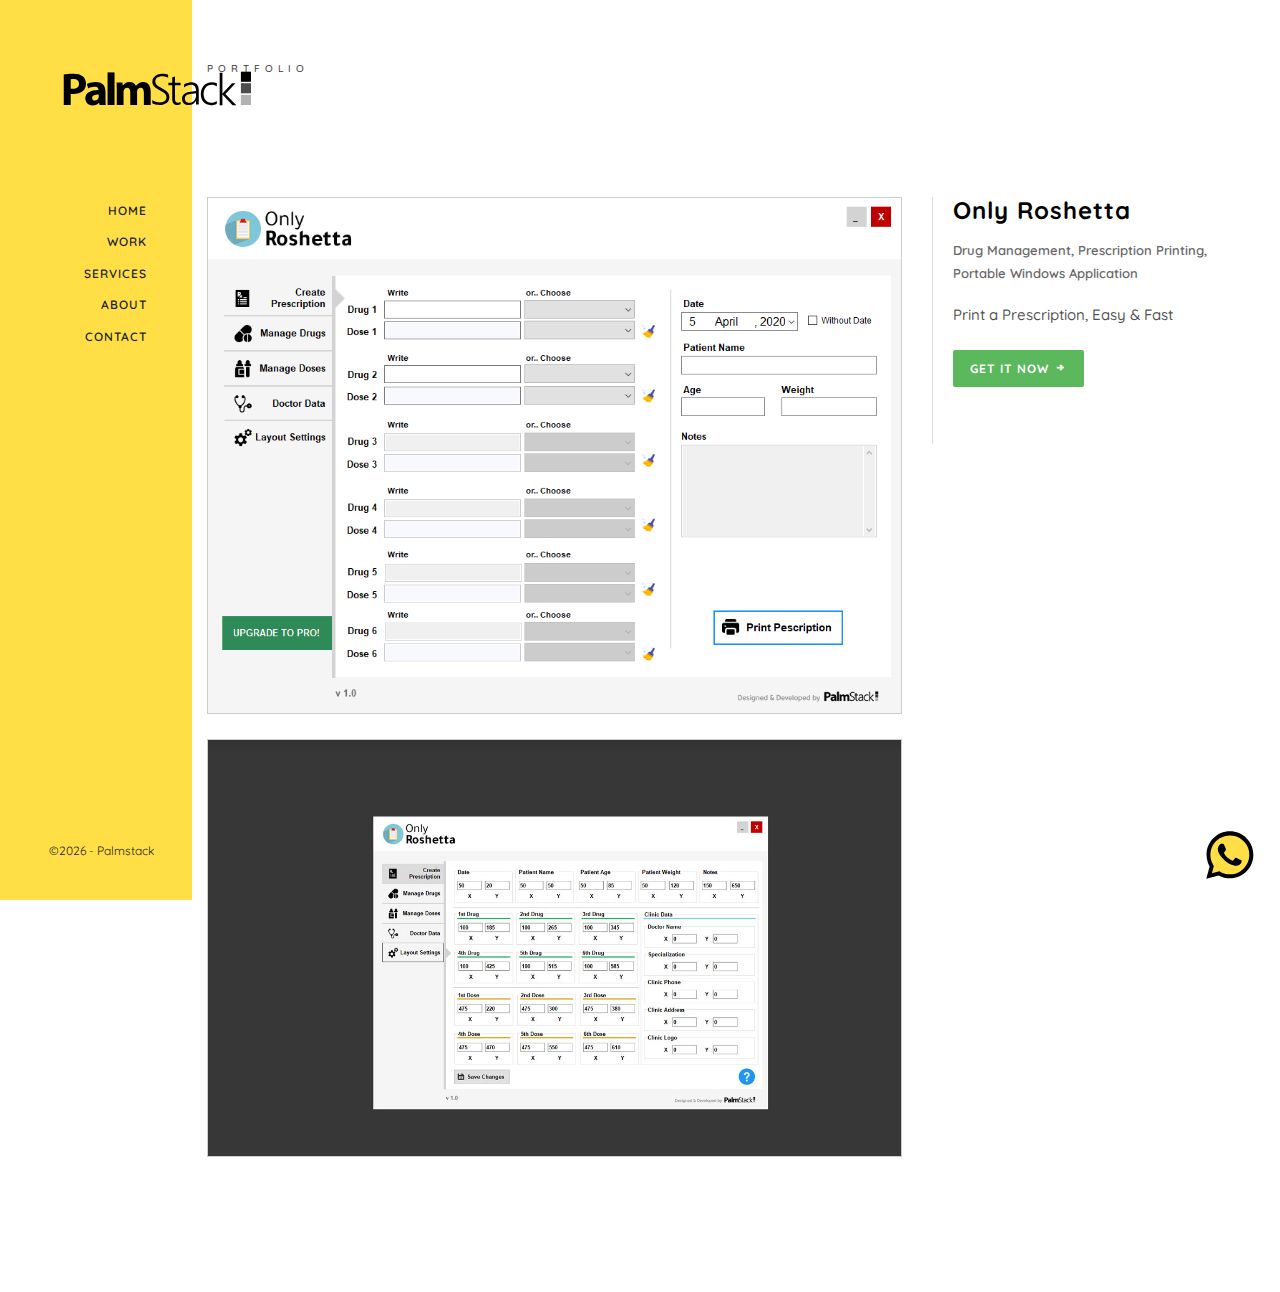
<file: or.html>
<!DOCTYPE HTML>
<html>

<head>
	<!-- Global site tag (gtag.js) - Google Analytics -->
	<script async src="https://www.googletagmanager.com/gtag/js?id=UA-101049270-1"></script>
	<script>
		window.dataLayer = window.dataLayer || [];

		function gtag() {
			dataLayer.push(arguments);
		}
		gtag('js', new Date());

		gtag('config', 'UA-101049270-1');
	</script>
	<script data-ad-client="ca-pub-5107955498413677" async src="https://pagead2.googlesyndication.com/pagead/js/adsbygoogle.js"></script>
	<meta charset="utf-8">
	<meta http-equiv="X-UA-Compatible" content="IE=edge">
	<meta name="viewport" content="width=device-width, initial-scale=1">
	<title>Only Roshetta | Print a Prescription, Easy & Fast</title>
	<meta name="description"
		content="Drug Management, Precription Printing, Portable Windows Application Written in C#!">
	<meta name="keywords"
	content="solutions, school, stack, responsive, clinic, hospital, company, business, management, branding, webdesign, egypt, webdevelop, hosting, wordpress, woocommerce" />
	<meta name="author" content="Palmstack">


	<!-- Place favicon.ico and apple-touch-icon.png in the root directory -->
	<link rel="shortcut icon" href="images/fav.ico">

	<link href="https://fonts.googleapis.com/css?family=Quicksand:300,400,500,700" rel="stylesheet">

	<!-- Animate.css -->
	<link rel="stylesheet" href="css/animate.css">
	<!-- Icomoon Icon Fonts-->
	<link rel="stylesheet" href="css/icomoon.css">
	<!-- Bootstrap  -->
	<link rel="stylesheet" href="css/bootstrap.css">

	<link rel="stylesheet" href="css/style.css">



	<!-- Modernizr JS -->
	<script src="js/modernizr-2.6.2.min.js"></script>
	<!-- FOR IE9 below -->
	<!--[if lt IE 9]>
	<script src="js/respond.min.js"></script>
	<![endif]-->

</head>

<body>
	<button id="waBtn" onclick="window.location.href='https://api.whatsapp.com/send?phone=201006793219';"
		title="Open Whatsapp"></button>
	<div id="fb-root"></div>
	<script async defer crossorigin="anonymous" src="https://connect.facebook.net/en_US/sdk.js#xfbml=1&version=v6.0">
	</script>
	<div id="colorlib-page">
		<a href="#" class="js-colorlib-nav-toggle colorlib-nav-toggle"><i></i></a>
		<aside id="colorlib-aside" role="complementary" class="border js-fullheight">
			<h1 id="colorlib-logo"><a href="index.html"><img src="images/logo.svg" alt="Palmstack Logo"></a></h1>
			<nav id="colorlib-main-menu" role="navigation">
				<ul>
					<li><a class="nav-scroll" href="https://palmstack.com">Home</a></li>
					<li><a class="nav-scroll" href="https://palmstack.com/#work">Work</a></li>
					<li><a class="nav-scroll" href="https://palmstack.com/#services">Services</a></li>
					
					<li><a class="nav-scroll" href="https://palmstack.com/#about">About</a></li>
					<li><a class="nav-scroll" href="https://palmstack.com/#contact">Contact</a></li>
					<!-- <li><i onclick="location.href='https://www.youtube.com/channel/UCDO2iEWcFE_YvW2EXGNL9uw'"
							class="icon-youtube navIcon"></i></li> -->
				</ul>
			</nav>

			<div class="colorlib-footer">
				<p>&copy;<script>
					document.write(new Date().getFullYear());
				</script> - Palmstack</p>				
				
			</div>
		</aside>

		<div id="colorlib-main">

			<div class="colorlib-work">
				<div class="container-fluid">
					<div class="row">
						<div class="col-md-6 col-md-offset-3 col-md-pull-3">
							<span class="heading-meta">Portfolio</span>
							<h2 class="colorlib-heading animate-box" data-animate-effect="fadeInLeft">Only Roshetta</h2>
						</div>
					</div>
					<div class="row">
						<div class="col-md-8 image-content">
							<img class="img-responsive" style="border: 1px solid #ccc;" src="images/or.png"
								>
							<img class="img-responsive" style="border: 1px solid #ccc;margin-top: 25px;"
								src="images/layout.jpg" >
							<!-- <div class="img-responsive" style="margin-top: 25px;">
								<div class='youtube-player' data-id='Xuha9RvOwzE'></div>								
							</div> -->
						</div>
						<div class="col-md-4 sticky-parent">
							<div id="sticky_item">
								<div class="project-desc">
									<h2>Only Roshetta</h2>
									<span>Drug Management, Prescription Printing, Portable Windows Application</span>
									<p>Print a Prescription, Easy & Fast</p>
									<a href="https://codecanyon.net/item/only-roshetta-simple-prescription-printing-software/38900724"
											class="btn btn-success" ><strong>Get It Now </strong><span class="icon-arrow-right" style="color: #fff;display: inline;"></span></a>
											
									<p> 
										<!-- <div class="fb-share-button" data-href="https://palmstack.com/or.html"
											data-layout="button_count" data-size="large"><a target="_blank"
												href="https://www.facebook.com/sharer/sharer.php?u=https%3A%2F%2Fpalmstack.com%2For.html&amp;src=sdkpreparse"
												class="fb-xfbml-parse-ignore">Share To Facebook</a></div>
									</p> -->
								</div>
							</div>
						</div>
					</div>

				</div>
			</div>

		</div>
	</div>

	<!-- jQuery -->
	<script src="js/jquery.min.js"></script>
	<!-- jQuery Easing -->
	<script src="js/jquery.easing.1.3.js"></script>
	<!-- Bootstrap -->
	<script src="js/bootstrap.min.js"></script>
	<!-- Waypoints -->
	<script src="js/jquery.waypoints.min.js"></script>

	<!-- Sticky Kit -->
	<script src="js/sticky-kit.min.js"></script>


	<!-- MAIN JS -->
	<script src="js/main.js"></script>


</body>

</html>
</file>
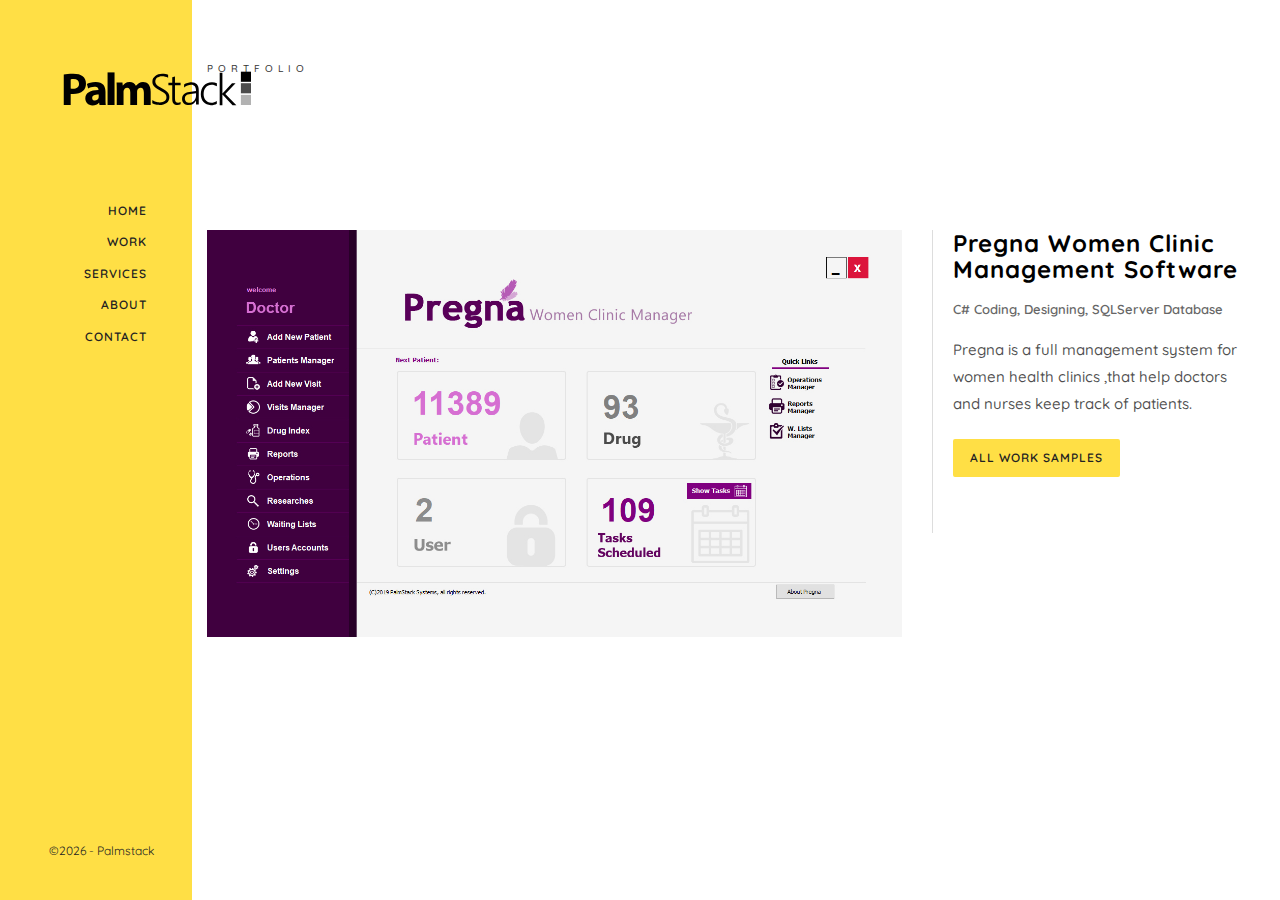
<file: pregna.html>
<!DOCTYPE HTML>
<html>

<head>
	<meta charset="utf-8">
	<meta http-equiv="X-UA-Compatible" content="IE=edge">
	<meta name="viewport" content="width=device-width, initial-scale=1">
	<title>Palmstack | Manage your business on the GO!</title>
	<meta name="description"
		content="Get a complete stacked solution for your business, with VPS-Hosting and 180 Dayes of free support!">
	<meta name="keywords"
		content="solutions, school, stack, responsive, clinic, hospital, company, business, management, branding, webdesign, egypt, webdevelop, hosting" />
	<meta name="author" content="Palmstack">


	<!-- Place favicon.ico and apple-touch-icon.png in the root directory -->
	<link rel="shortcut icon" href="images/fav.ico">

	<link href="https://fonts.googleapis.com/css?family=Quicksand:300,400,500,700" rel="stylesheet">

	<!-- Animate.css -->
	<link rel="stylesheet" href="css/animate.css">
	<!-- Icomoon Icon Fonts-->
	<link rel="stylesheet" href="css/icomoon.css">
	<!-- Bootstrap  -->
	<link rel="stylesheet" href="css/bootstrap.css">

	<!-- Theme style  -->
	<link rel="stylesheet" href="css/style.css">

	

	<!-- Modernizr JS -->
	<script src="js/modernizr-2.6.2.min.js"></script>
	<!-- FOR IE9 below -->
	<!--[if lt IE 9]>
	<script src="js/respond.min.js"></script>
	<![endif]-->
	
</head>

<body>
	<div id="colorlib-page">
		<a href="#" class="js-colorlib-nav-toggle colorlib-nav-toggle"><i></i></a>
		<aside id="colorlib-aside" role="complementary" class="border js-fullheight">
			<h1 id="colorlib-logo"><a href="index.html"><img src="images/logo.svg" alt="Palmstack Logo"></a></h1>
			<nav id="colorlib-main-menu" role="navigation">
				<ul>
					<li><a class="nav-scroll" href="https://palmstack.com">Home</a></li>
					<li><a class="nav-scroll" href="https://palmstack.com/#work">Work</a></li>
					<li><a class="nav-scroll" href="https://palmstack.com/#services">Services</a></li>
					
					<li><a class="nav-scroll" href="https://palmstack.com/#about">About</a></li>
					<li><a class="nav-scroll" href="https://palmstack.com/#contact">Contact</a></li>
					<!-- <li><i onclick="location.href='https://www.youtube.com/channel/UCDO2iEWcFE_YvW2EXGNL9uw'"
							class="icon-youtube navIcon"></i></li> -->
				</ul>
			</nav>

			<div class="colorlib-footer">
				<p>&copy;<script>
					document.write(new Date().getFullYear());
				</script> - Palmstack</p>				
				
			</div>

		</aside>

		<div id="colorlib-main">

			<div class="colorlib-work">
				<div class="container-fluid">
					<div class="row">
						<div class="col-md-6 col-md-offset-3 col-md-pull-3">
							<span class="heading-meta">Portfolio</span>
							<h2 class="colorlib-heading animate-box" data-animate-effect="fadeInLeft">Pregna Women Clinic Management Software</h2>
						</div>
					</div>
					<div class="row">
						<div class="col-md-8 image-content">
							<img class="img-responsive" src="images/pregna.jpg">
							<!-- <img class="img-responsive" src="images/pregna1.png">							 -->
						
						</div>
						<div class="col-md-4 sticky-parent">
							<div id="sticky_item">
								<div class="project-desc">
									<h2>Pregna Women Clinic Management Software</h2>
									<span>C# Coding, Designing, SQLServer Database</span>
									<p>Pregna is a full management system for women health clinics ,that help doctors and nurses keep track of patients.</p>									
									<p><a href="https://palmstack.com/index.html#work" class="btn btn-primary">All Work Samples</a></p>
								</div>
							</div>
						</div>
					</div>
				</div>
			</div>

			
		</div>
	</div>

	<!-- jQuery -->
	<script src="js/jquery.min.js"></script>
	<!-- jQuery Easing -->
	<script src="js/jquery.easing.1.3.js"></script>
	<!-- Bootstrap -->
	<script src="js/bootstrap.min.js"></script>
	<!-- Waypoints -->
	<script src="js/jquery.waypoints.min.js"></script>
	
	<!-- Sticky Kit -->
	<script src="js/sticky-kit.min.js"></script>


	<!-- MAIN JS -->
	<script src="js/main.js"></script>

	

</body>

</html>
</file>
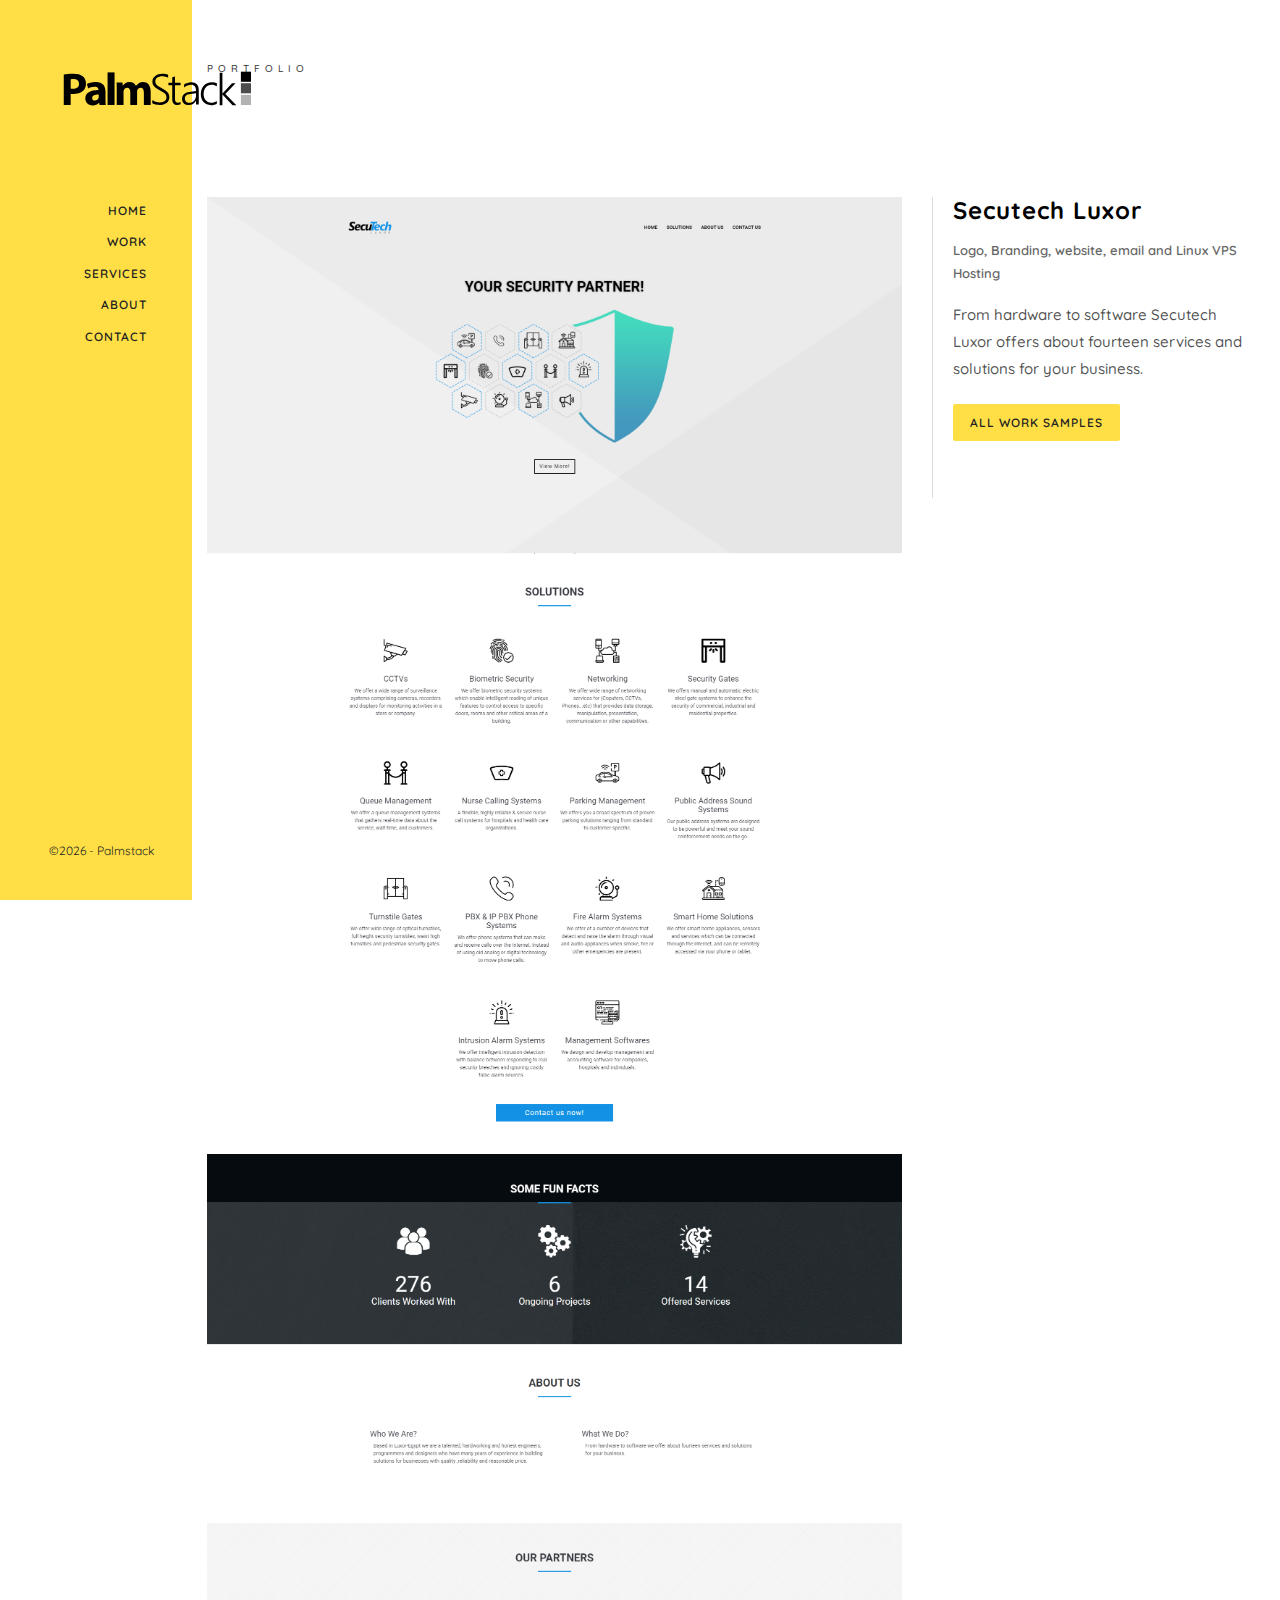
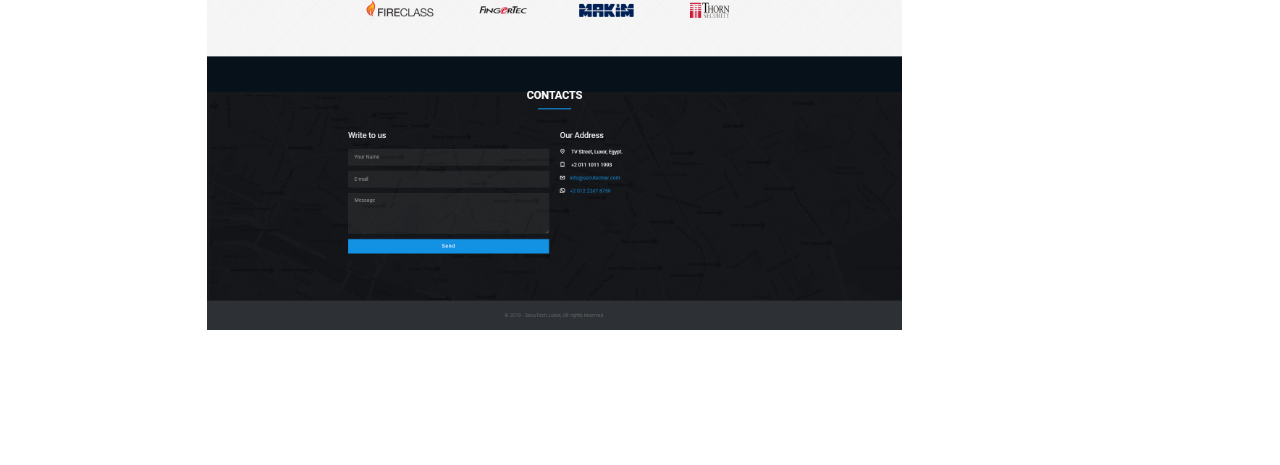
<file: secutech.html>
<!DOCTYPE HTML>
<html>

<head>
	 <!-- Global site tag (gtag.js) - Google Analytics -->
	 <script async src="https://www.googletagmanager.com/gtag/js?id=UA-101049270-1"></script>
	 <script>
		 window.dataLayer = window.dataLayer || [];
 
		 function gtag() {
			 dataLayer.push(arguments);
		 }
		 gtag('js', new Date());
 
		 gtag('config', 'UA-101049270-1');
	 </script>
	<meta charset="utf-8">
	<meta http-equiv="X-UA-Compatible" content="IE=edge">
	<meta name="viewport" content="width=device-width, initial-scale=1">
	<title>Palmstack | Manage your business on the GO!</title>
	<meta name="description"
		content="Get a complete stacked solution for your business, with VPS-Hosting and 180 Dayes of free support!">
	<meta name="keywords"
	content="solutions, school, stack, responsive, clinic, hospital, company, business, management, branding, webdesign, egypt, webdevelop, hosting, wordpress, woocommerce" />
	<meta name="author" content="Palmstack">


	<!-- Place favicon.ico and apple-touch-icon.png in the root directory -->
	<link rel="shortcut icon" href="images/fav.ico">

	<link href="https://fonts.googleapis.com/css?family=Quicksand:300,400,500,700" rel="stylesheet">

	<!-- Animate.css -->
	<link rel="stylesheet" href="css/animate.css">
	<!-- Icomoon Icon Fonts-->
	<link rel="stylesheet" href="css/icomoon.css">
	<!-- Bootstrap  -->
	<link rel="stylesheet" href="css/bootstrap.css">
	
	<!-- Theme style  -->
	<link rel="stylesheet" href="css/style.css">

	

	<!-- Modernizr JS -->
	<script src="js/modernizr-2.6.2.min.js"></script>
	<!-- FOR IE9 below -->
	<!--[if lt IE 9]>
	<script src="js/respond.min.js"></script>
	<![endif]-->
	
</head>

<body>
	<div id="colorlib-page">
		<a href="#" class="js-colorlib-nav-toggle colorlib-nav-toggle"><i></i></a>
		<aside id="colorlib-aside" role="complementary" class="border js-fullheight">
			<h1 id="colorlib-logo"><a href="index.html"><img src="images/logo.svg" alt="Palmstack Logo"></a></h1>
			<nav id="colorlib-main-menu" role="navigation">
				<ul>
					<li><a class="nav-scroll" href="https://palmstack.com">Home</a></li>
					<li><a class="nav-scroll" href="https://palmstack.com/#work">Work</a></li>
					<li><a class="nav-scroll" href="https://palmstack.com/#services">Services</a></li>
				
					<li><a class="nav-scroll" href="https://palmstack.com/#about">About</a></li>
					<li><a class="nav-scroll" href="https://palmstack.com/#contact">Contact</a></li>
					<!-- <li><i onclick="location.href='https://www.youtube.com/channel/UCDO2iEWcFE_YvW2EXGNL9uw'"
							class="icon-youtube navIcon"></i></li> -->
				</ul>
			</nav>

			<div class="colorlib-footer">
				<p>&copy;<script>
					document.write(new Date().getFullYear());
				</script> - Palmstack</p>				
				
			</div>

		</aside>

		<div id="colorlib-main">

			<div class="colorlib-work">
				<div class="container-fluid">
					<div class="row">
						<div class="col-md-6 col-md-offset-3 col-md-pull-3">
							<span class="heading-meta">Portfolio</span>
							<h2 class="colorlib-heading animate-box" data-animate-effect="fadeInLeft">Secutech Luxor</h2>
						</div>
					</div>
					<div class="row">
						<div class="col-md-8 image-content">
							<img class="img-responsive" src="images/secutech_big.png">
						
						
						</div>
						<div class="col-md-4 sticky-parent">
							<div id="sticky_item">
								<div class="project-desc">
									<h2>Secutech Luxor</h2>
									<span>Logo, Branding, website, email and Linux VPS Hosting</span>
									<p> From hardware to software Secutech Luxor offers about fourteen services and solutions for your business.</p>
									
									<p><a href="https://palmstack.com/index.html#work" class="btn btn-primary">All Work Samples</a></p>
								</div>
							</div>
						</div>
					</div>
				</div>
			</div>

			
		</div>
	</div>

	<!-- jQuery -->
	<script src="js/jquery.min.js"></script>
	<!-- jQuery Easing -->
	<script src="js/jquery.easing.1.3.js"></script>
	<!-- Bootstrap -->
	<script src="js/bootstrap.min.js"></script>
	<!-- Waypoints -->
	<script src="js/jquery.waypoints.min.js"></script>
	
	<!-- Sticky Kit -->
	<script src="js/sticky-kit.min.js"></script>


	<!-- MAIN JS -->
	<script src="js/main.js"></script>

	
</body>

</html>
</file>
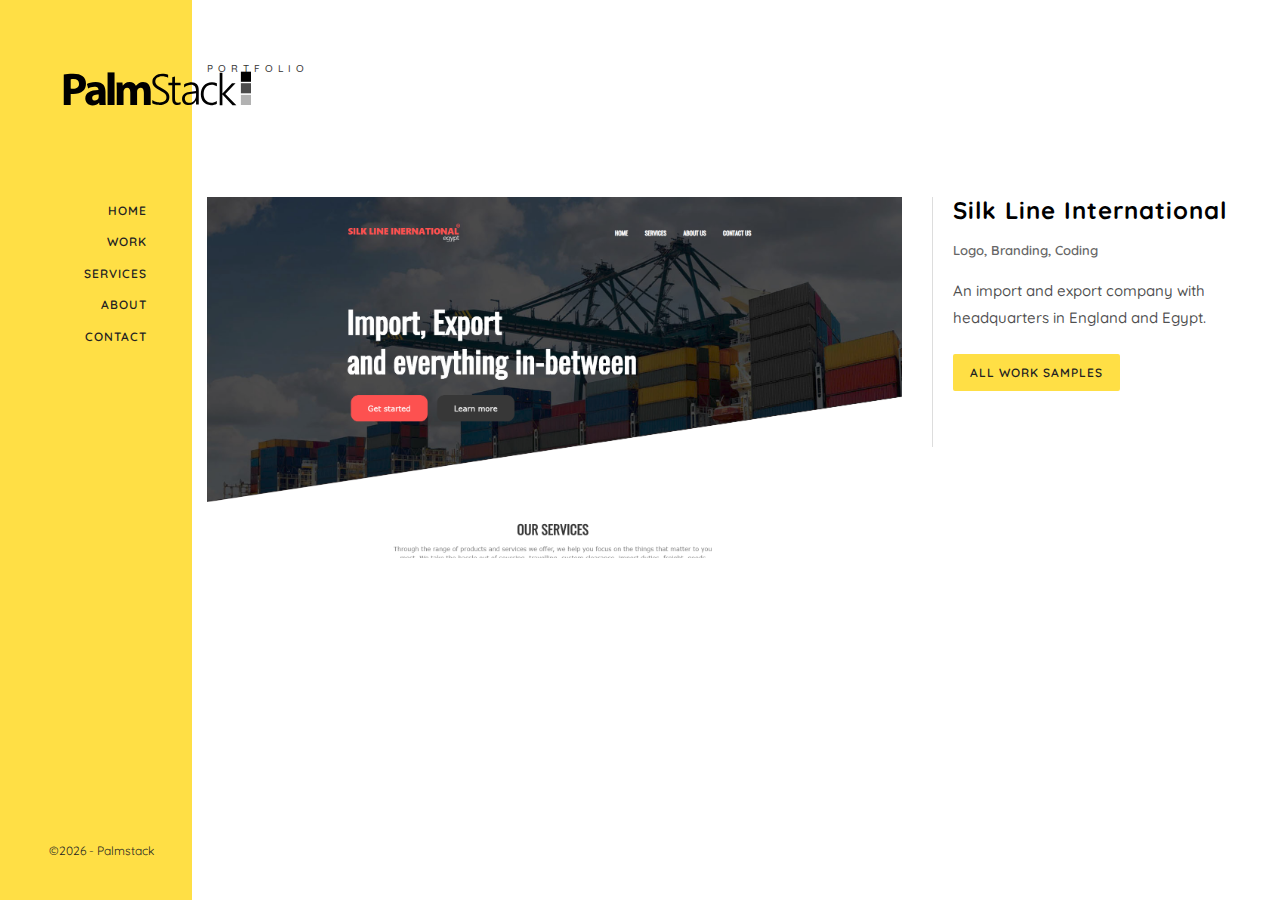
<file: sli.html>
<!DOCTYPE HTML>
<html>

<head>
	<meta charset="utf-8">
	<meta http-equiv="X-UA-Compatible" content="IE=edge">
	<meta name="viewport" content="width=device-width, initial-scale=1">
	<title>Palmstack | Manage your business on the GO!</title>
	<meta name="description"
		content="Get a complete stacked solution for your business, with VPS-Hosting and 180 Dayes of free support!">
	<meta name="keywords"
		content="solutions, school, stack, responsive, clinic, hospital, company, business, management, branding, webdesign, egypt, webdevelop, hosting" />
	<meta name="author" content="Palmstack">


	<!-- Place favicon.ico and apple-touch-icon.png in the root directory -->
	<link rel="shortcut icon" href="images/fav.ico">

	<link href="https://fonts.googleapis.com/css?family=Quicksand:300,400,500,700" rel="stylesheet">

	<!-- Animate.css -->
	<link rel="stylesheet" href="css/animate.css">
	<!-- Icomoon Icon Fonts-->
	<link rel="stylesheet" href="css/icomoon.css">
	<!-- Bootstrap  -->
	<link rel="stylesheet" href="css/bootstrap.css">
	
	<link rel="stylesheet" href="css/style.css">

	

	<!-- Modernizr JS -->
	<script src="js/modernizr-2.6.2.min.js"></script>
	<!-- FOR IE9 below -->
	<!--[if lt IE 9]>
	<script src="js/respond.min.js"></script>
	<![endif]-->
	
</head>

<body>
	<div id="colorlib-page">
		<a href="#" class="js-colorlib-nav-toggle colorlib-nav-toggle"><i></i></a>
		<aside id="colorlib-aside" role="complementary" class="border js-fullheight">
			<h1 id="colorlib-logo"><a href="index.html"><img src="images/logo.svg" alt="Palmstack Logo"></a></h1>
			<nav id="colorlib-main-menu" role="navigation">
				<ul>
					<li><a class="nav-scroll" href="https://palmstack.com">Home</a></li>
					<li><a class="nav-scroll" href="https://palmstack.com/#work">Work</a></li>
					<li><a class="nav-scroll" href="https://palmstack.com/#services">Services</a></li>
					
					<li><a class="nav-scroll" href="https://palmstack.com/#about">About</a></li>
					<li><a class="nav-scroll" href="https://palmstack.com/#contact">Contact</a></li>
					<!-- <li><i onclick="location.href='https://www.youtube.com/channel/UCDO2iEWcFE_YvW2EXGNL9uw'"
							class="icon-youtube navIcon"></i></li> -->
				</ul>
			</nav>

			<div class="colorlib-footer">
				<p>&copy;<script>
					document.write(new Date().getFullYear());
				</script> - Palmstack</p>				
				
			</div>

		</aside>

		<div id="colorlib-main">

			<div class="colorlib-work">
				<div class="container-fluid">
					<div class="row">
						<div class="col-md-6 col-md-offset-3 col-md-pull-3">
							<span class="heading-meta">Portfolio</span>
							<h2 class="colorlib-heading animate-box" data-animate-effect="fadeInLeft">Silk Line International</h2>
						</div>
					</div>
					<div class="row">
						<div class="col-md-8 image-content">
							<img class="img-responsive" src="images/sli-new.png"
								alt="HTML5 Bootstrap Template by colorlib.com">
							
						</div>
						<div class="col-md-4 sticky-parent">
							<div id="sticky_item">
								<div class="project-desc">
									<h2>Silk Line International</h2>
									<span>Logo, Branding, Coding</span>
									<p>An import and export company with headquarters in England and Egypt.</p>									
									<p><a href="https://palmstack.com/index.html#work" class="btn btn-primary">All Work Samples</a></p>
								</div>
							</div>
						</div>
					</div>
				</div>
			</div>

			
		</div>
	</div>

	<!-- jQuery -->
	<script src="js/jquery.min.js"></script>
	<!-- jQuery Easing -->
	<script src="js/jquery.easing.1.3.js"></script>
	<!-- Bootstrap -->
	<script src="js/bootstrap.min.js"></script>
	<!-- Waypoints -->
	<script src="js/jquery.waypoints.min.js"></script>
	
	<!-- Sticky Kit -->
	<script src="js/sticky-kit.min.js"></script>


	<!-- MAIN JS -->
	<script src="js/main.js"></script>

	

</body>

</html>
</file>
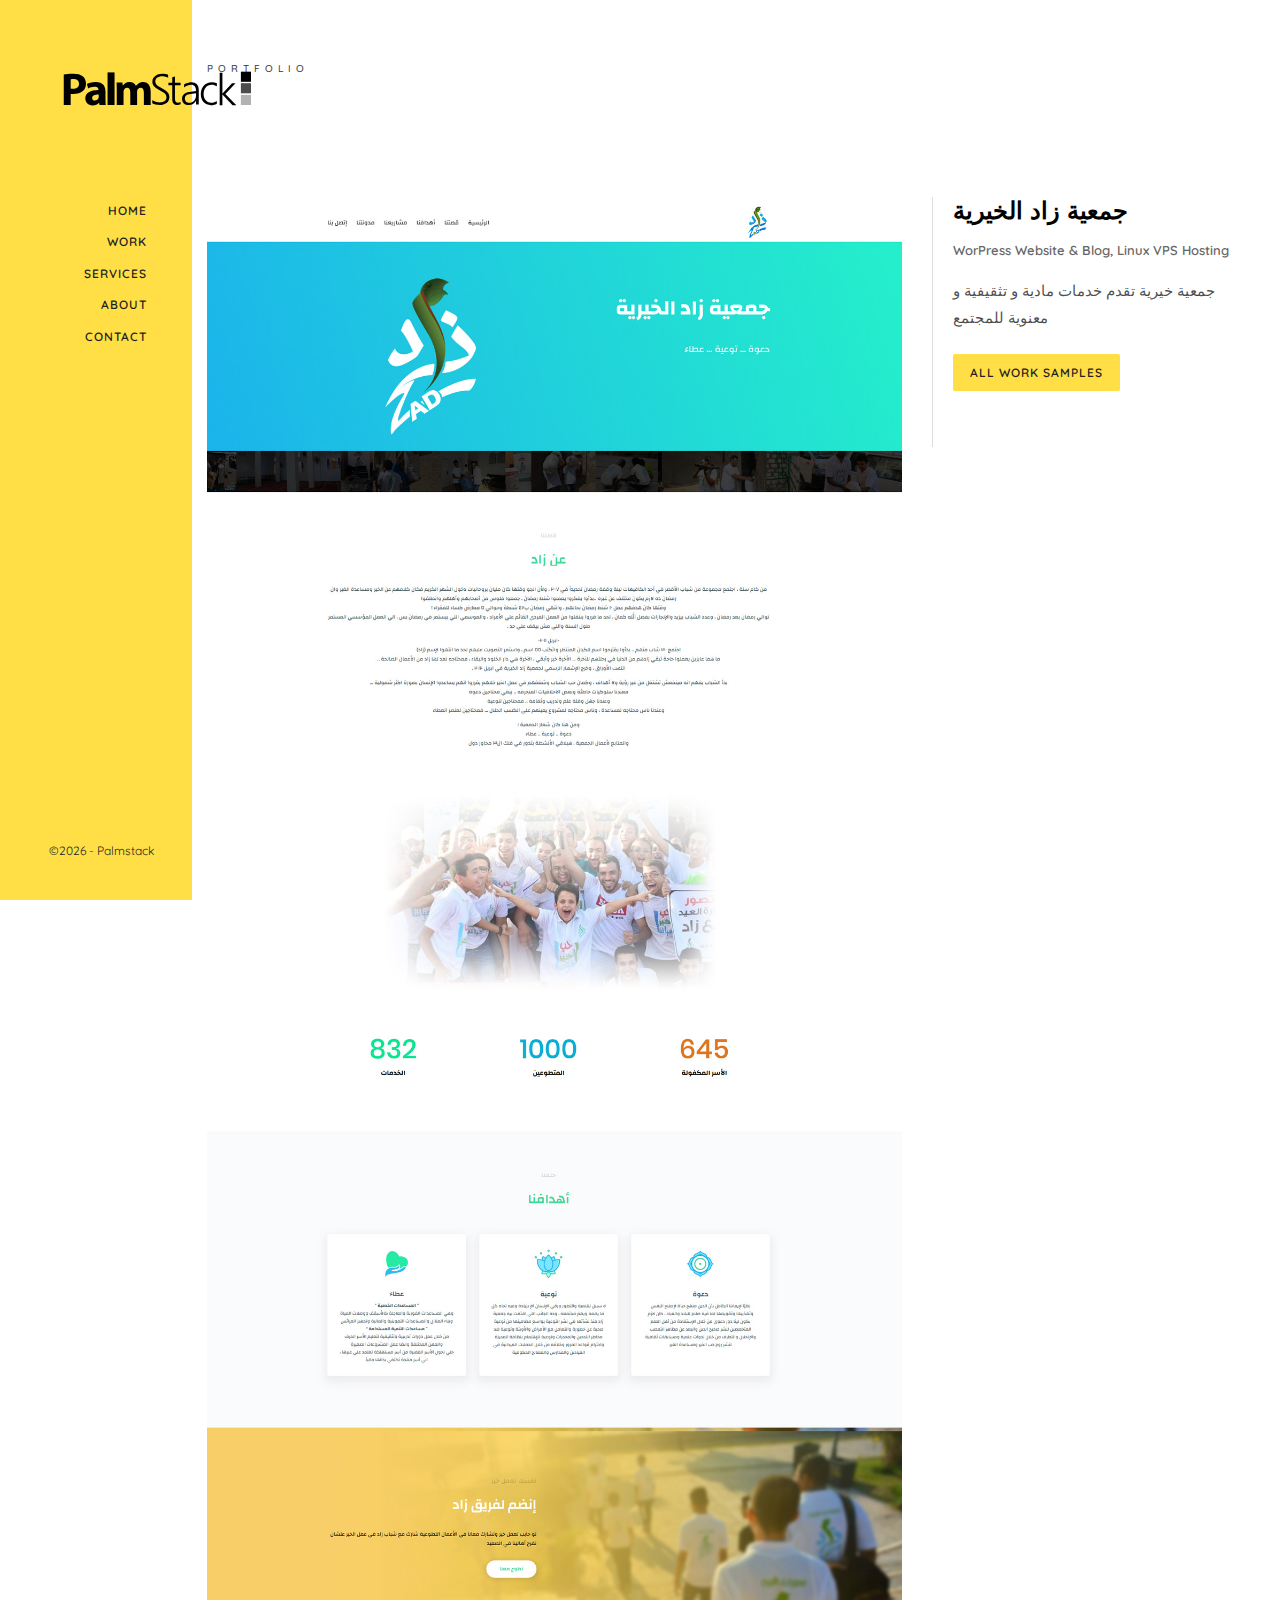
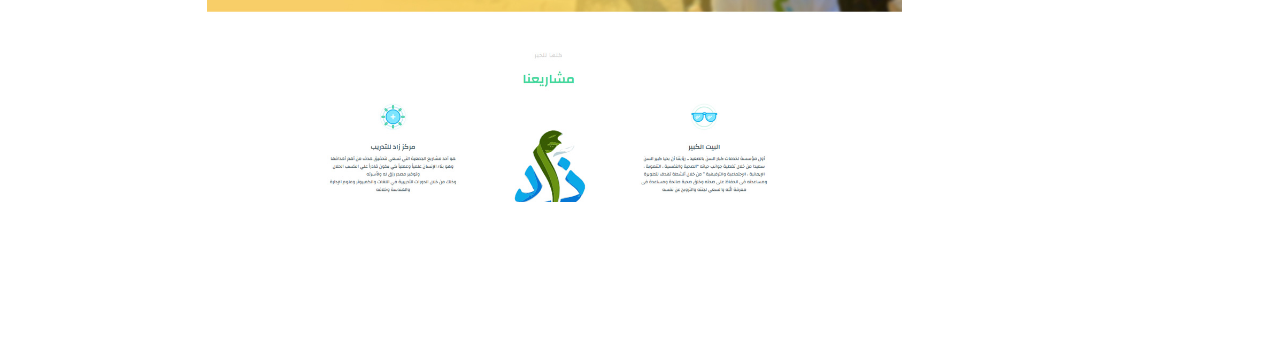
<file: zad.html>
<!DOCTYPE HTML>
<html>

<head>
	<meta charset="utf-8">
	<meta http-equiv="X-UA-Compatible" content="IE=edge">
	<meta name="viewport" content="width=device-width, initial-scale=1">
	<title>Palmstack | Manage your business on the GO!</title>
	<meta name="description"
		content="Get a complete stacked solution for your business, with VPS-Hosting and 180 Dayes of free support!">
	<meta name="keywords"
		content="solutions, school, stack, responsive, clinic, hospital, company, business, management, branding, webdesign, egypt, webdevelop, hosting" />
	<meta name="author" content="Palmstack">


	<!-- Place favicon.ico and apple-touch-icon.png in the root directory -->
	<link rel="shortcut icon" href="images/fav.ico">

	<link href="https://fonts.googleapis.com/css?family=Quicksand:300,400,500,700" rel="stylesheet">

	<!-- Animate.css -->
	<link rel="stylesheet" href="css/animate.css">
	<!-- Icomoon Icon Fonts-->
	<link rel="stylesheet" href="css/icomoon.css">
	<!-- Bootstrap  -->
	<link rel="stylesheet" href="css/bootstrap.css">
	
	<!-- Theme style  -->
	<link rel="stylesheet" href="css/style.css">

	

	<!-- Modernizr JS -->
	<script src="js/modernizr-2.6.2.min.js"></script>
	<!-- FOR IE9 below -->
	<!--[if lt IE 9]>
	<script src="js/respond.min.js"></script>
	<![endif]-->
	
</head>

<body>
	<div id="colorlib-page">
		<a href="#" class="js-colorlib-nav-toggle colorlib-nav-toggle"><i></i></a>
		<aside id="colorlib-aside" role="complementary" class="border js-fullheight">
			<h1 id="colorlib-logo"><a href="index.html"><img src="images/logo.svg" alt="Palmstack Logo"></a></h1>
			<nav id="colorlib-main-menu" role="navigation">
				<ul>
					<li><a class="nav-scroll" href="https://palmstack.com">Home</a></li>
					<li><a class="nav-scroll" href="https://palmstack.com/#work">Work</a></li>
					<li><a class="nav-scroll" href="https://palmstack.com/#services">Services</a></li>
					
					<li><a class="nav-scroll" href="https://palmstack.com/#about">About</a></li>
					<li><a class="nav-scroll" href="https://palmstack.com/#contact">Contact</a></li>
					<!-- <li><i onclick="location.href='https://www.youtube.com/channel/UCDO2iEWcFE_YvW2EXGNL9uw'"
							class="icon-youtube navIcon"></i></li> -->
				</ul>
			</nav>

			<div class="colorlib-footer">
				<p>&copy;<script>
					document.write(new Date().getFullYear());
				</script> - Palmstack</p>				
				
			</div>

		</aside>

		<div id="colorlib-main">

			<div class="colorlib-work">
				<div class="container-fluid">
					<div class="row">
						<div class="col-md-6 col-md-offset-3 col-md-pull-3">
							<span class="heading-meta">Portfolio</span>
							<h2 class="colorlib-heading animate-box" data-animate-effect="fadeInLeft">جمعية زاد الخيرية</h2>
						</div>
					</div>
					<div class="row">
						<div class="col-md-8 image-content">
							<img class="img-responsive" src="images/zadt.jpg">
						
						
						</div>
						<div class="col-md-4 sticky-parent">
							<div id="sticky_item">
								<div class="project-desc">
									<h2>جمعية زاد الخيرية</h2>
									<span>WorPress Website & Blog, Linux VPS Hosting</span>
									<p> جمعية خيرية تقدم خدمات مادية و تثقيفية و معنوية للمجتمع</p>
									
									<p><a href="https://palmstack.com/index.html#work" class="btn btn-primary">All Work Samples</a></p>
								</div>
							</div>
						</div>
					</div>
				</div>
			</div>

			
		</div>
	</div>

	<!-- jQuery -->
	<script src="js/jquery.min.js"></script>
	<!-- jQuery Easing -->
	<script src="js/jquery.easing.1.3.js"></script>
	<!-- Bootstrap -->
	<script src="js/bootstrap.min.js"></script>
	<!-- Waypoints -->
	<script src="js/jquery.waypoints.min.js"></script>
	
	<!-- Sticky Kit -->
	<script src="js/sticky-kit.min.js"></script>


	<!-- MAIN JS -->
	<script src="js/main.js"></script>

	
</body>

</html>
</file>
<file: css/icomoon.css>
@font-face {
  font-family: 'icomoon';
  src:  url('fonts/icomoon.eot?6py85u');
  src:  url('fonts/icomoon.eot?6py85u#iefix') format('embedded-opentype'),
    url('fonts/icomoon.ttf?6py85u') format('truetype'),
    url('fonts/icomoon.woff?6py85u') format('woff'),
    url('fonts/icomoon.svg?6py85u#icomoon') format('svg');
  font-weight: normal;
  font-style: normal;
}

[class^="icon-"], [class*=" icon-"] {
  /* use !important to prevent issues with browser extensions that change fonts */
  font-family: 'icomoon' !important;
  speak: none;
  font-style: normal;
  font-weight: normal;
  font-variant: normal;
  text-transform: none;
  line-height: 1;

  /* Better Font Rendering =========== */
  -webkit-font-smoothing: antialiased;
  -moz-osx-font-smoothing: grayscale;
}

.icon-times:before {
  content: "\e930";
}
.icon-tick:before {
  content: "\e931";
}
.icon-plus:before {
  content: "\e932";
}
.icon-minus:before {
  content: "\e933";
}
.icon-equals:before {
  content: "\e934";
}
.icon-divide:before {
  content: "\e935";
}
.icon-chevron-right:before {
  content: "\e936";
}
.icon-chevron-left:before {
  content: "\e937";
}
.icon-arrow-right-thick:before {
  content: "\e938";
}
.icon-arrow-left-thick:before {
  content: "\e939";
}
.icon-th-small:before {
  content: "\e93a";
}
.icon-th-menu:before {
  content: "\e93b";
}
.icon-th-list:before {
  content: "\e93c";
}
.icon-th-large:before {
  content: "\e93d";
}
.icon-home:before {
  content: "\e93e";
}
.icon-arrow-forward:before {
  content: "\e93f";
}
.icon-arrow-back:before {
  content: "\e940";
}
.icon-rss:before {
  content: "\e941";
}
.icon-location:before {
  content: "\e942";
}
.icon-link:before {
  content: "\e943";
}
.icon-image:before {
  content: "\e944";
}
.icon-arrow-up-thick:before {
  content: "\e945";
}
.icon-arrow-down-thick:before {
  content: "\e946";
}
.icon-starburst:before {
  content: "\e947";
}
.icon-starburst-outline:before {
  content: "\e948";
}
.icon-star3:before {
  content: "\e949";
}
.icon-flow-children:before {
  content: "\e94a";
}
.icon-export:before {
  content: "\e94b";
}
.icon-delete2:before {
  content: "\e94c";
}
.icon-delete-outline:before {
  content: "\e94d";
}
.icon-cloud-storage:before {
  content: "\e94e";
}
.icon-wi-fi:before {
  content: "\e94f";
}
.icon-heart:before {
  content: "\e950";
}
.icon-flash:before {
  content: "\e951";
}
.icon-cancel:before {
  content: "\e952";
}
.icon-backspace:before {
  content: "\e953";
}
.icon-attachment:before {
  content: "\e954";
}
.icon-arrow-move:before {
  content: "\e955";
}
.icon-warning:before {
  content: "\e956";
}
.icon-user:before {
  content: "\e957";
}
.icon-radar:before {
  content: "\e958";
}
.icon-lock-open:before {
  content: "\e959";
}
.icon-lock-closed:before {
  content: "\e95a";
}
.icon-location-arrow:before {
  content: "\e95b";
}
.icon-info:before {
  content: "\e95c";
}
.icon-user-delete:before {
  content: "\e95d";
}
.icon-user-add:before {
  content: "\e95e";
}
.icon-media-pause:before {
  content: "\e95f";
}
.icon-group:before {
  content: "\e960";
}
.icon-chart-pie:before {
  content: "\e961";
}
.icon-chart-line:before {
  content: "\e962";
}
.icon-chart-bar:before {
  content: "\e963";
}
.icon-chart-area:before {
  content: "\e964";
}
.icon-video:before {
  content: "\e965";
}
.icon-point-of-interest:before {
  content: "\e966";
}
.icon-infinity:before {
  content: "\e967";
}
.icon-globe:before {
  content: "\e968";
}
.icon-eye:before {
  content: "\e969";
}
.icon-cog:before {
  content: "\e96a";
}
.icon-camera:before {
  content: "\e96b";
}
.icon-upload:before {
  content: "\e96c";
}
.icon-scissors:before {
  content: "\e96d";
}
.icon-refresh:before {
  content: "\e96e";
}
.icon-pin:before {
  content: "\e96f";
}
.icon-key:before {
  content: "\e970";
}
.icon-info-large:before {
  content: "\e971";
}
.icon-eject:before {
  content: "\e972";
}
.icon-download:before {
  content: "\e973";
}
.icon-zoom:before {
  content: "\e974";
}
.icon-zoom-out:before {
  content: "\e975";
}
.icon-zoom-in:before {
  content: "\e976";
}
.icon-sort-numerically:before {
  content: "\e977";
}
.icon-sort-alphabetically:before {
  content: "\e978";
}
.icon-input-checked:before {
  content: "\e979";
}
.icon-calender:before {
  content: "\e97a";
}
.icon-world2:before {
  content: "\e97b";
}
.icon-notes:before {
  content: "\e97c";
}
.icon-code:before {
  content: "\e97d";
}
.icon-arrow-sync:before {
  content: "\e97e";
}
.icon-arrow-shuffle:before {
  content: "\e97f";
}
.icon-arrow-repeat:before {
  content: "\e980";
}
.icon-arrow-minimise:before {
  content: "\e981";
}
.icon-arrow-maximise:before {
  content: "\e982";
}
.icon-arrow-loop:before {
  content: "\e983";
}
.icon-anchor:before {
  content: "\e984";
}
.icon-spanner:before {
  content: "\e985";
}
.icon-puzzle:before {
  content: "\e986";
}
.icon-power:before {
  content: "\e987";
}
.icon-plane:before {
  content: "\e988";
}
.icon-pi:before {
  content: "\e989";
}
.icon-phone:before {
  content: "\e98a";
}
.icon-microphone2:before {
  content: "\e98b";
}
.icon-media-rewind:before {
  content: "\e98c";
}
.icon-flag:before {
  content: "\e98d";
}
.icon-adjust-brightness:before {
  content: "\e98e";
}
.icon-waves:before {
  content: "\e98f";
}
.icon-social-twitter:before {
  content: "\e990";
}
.icon-social-facebook:before {
  content: "\e991";
}
.icon-social-dribbble:before {
  content: "\e992";
}
.icon-media-stop:before {
  content: "\e993";
}
.icon-media-record:before {
  content: "\e994";
}
.icon-media-play:before {
  content: "\e995";
}
.icon-media-fast-forward:before {
  content: "\e996";
}
.icon-media-eject:before {
  content: "\e997";
}
.icon-social-vimeo:before {
  content: "\e998";
}
.icon-social-tumbler:before {
  content: "\e999";
}
.icon-social-skype:before {
  content: "\e99a";
}
.icon-social-pinterest:before {
  content: "\e99b";
}
.icon-social-linkedin:before {
  content: "\e99c";
}
.icon-social-last-fm:before {
  content: "\e99d";
}
.icon-social-github:before {
  content: "\e99e";
}
.icon-social-flickr:before {
  content: "\e99f";
}
.icon-at:before {
  content: "\e9a0";
}
.icon-times-outline:before {
  content: "\e9a1";
}
.icon-plus-outline:before {
  content: "\e9a2";
}
.icon-minus-outline:before {
  content: "\e9a3";
}
.icon-tick-outline:before {
  content: "\e9a4";
}
.icon-th-large-outline:before {
  content: "\e9a5";
}
.icon-equals-outline:before {
  content: "\e9a6";
}
.icon-divide-outline:before {
  content: "\e9a7";
}
.icon-chevron-right-outline:before {
  content: "\e9a8";
}
.icon-chevron-left-outline:before {
  content: "\e9a9";
}
.icon-arrow-right-outline:before {
  content: "\e9aa";
}
.icon-arrow-left-outline:before {
  content: "\e9ab";
}
.icon-th-small-outline:before {
  content: "\e9ac";
}
.icon-th-menu-outline:before {
  content: "\e9ad";
}
.icon-th-list-outline:before {
  content: "\e9ae";
}
.icon-news2:before {
  content: "\e9b1";
}
.icon-home-outline:before {
  content: "\e9b2";
}
.icon-arrow-up-outline:before {
  content: "\e9b3";
}
.icon-arrow-forward-outline:before {
  content: "\e9b4";
}
.icon-arrow-down-outline:before {
  content: "\e9b5";
}
.icon-arrow-back-outline:before {
  content: "\e9b6";
}
.icon-trash3:before {
  content: "\e9b7";
}
.icon-rss-outline:before {
  content: "\e9b8";
}
.icon-message:before {
  content: "\e9b9";
}
.icon-location-outline:before {
  content: "\e9ba";
}
.icon-link-outline:before {
  content: "\e9bb";
}
.icon-image-outline:before {
  content: "\e9bc";
}
.icon-export-outline:before {
  content: "\e9bd";
}
.icon-cross:before {
  content: "\e9be";
}
.icon-wi-fi-outline:before {
  content: "\e9bf";
}
.icon-star-outline:before {
  content: "\e9c0";
}
.icon-media-pause-outline:before {
  content: "\e9c1";
}
.icon-mail:before {
  content: "\e9c2";
}
.icon-heart-outline:before {
  content: "\e9c3";
}
.icon-flash-outline:before {
  content: "\e9c4";
}
.icon-cancel-outline:before {
  content: "\e9c5";
}
.icon-beaker:before {
  content: "\e9c6";
}
.icon-arrow-move-outline:before {
  content: "\e9c7";
}
.icon-watch2:before {
  content: "\e9c8";
}
.icon-warning-outline:before {
  content: "\e9c9";
}
.icon-time:before {
  content: "\e9ca";
}
.icon-radar-outline:before {
  content: "\e9cb";
}
.icon-lock-open-outline:before {
  content: "\e9cc";
}
.icon-location-arrow-outline:before {
  content: "\e9cd";
}
.icon-info-outline:before {
  content: "\e9ce";
}
.icon-backspace-outline:before {
  content: "\e9cf";
}
.icon-attachment-outline:before {
  content: "\e9d0";
}
.icon-user-outline:before {
  content: "\e9d1";
}
.icon-user-delete-outline:before {
  content: "\e9d2";
}
.icon-user-add-outline:before {
  content: "\e9d3";
}
.icon-lock-closed-outline:before {
  content: "\e9d4";
}
.icon-group-outline:before {
  content: "\e9d5";
}
.icon-chart-pie-outline:before {
  content: "\e9d6";
}
.icon-chart-line-outline:before {
  content: "\e9d7";
}
.icon-chart-bar-outline:before {
  content: "\e9d8";
}
.icon-chart-area-outline:before {
  content: "\e9d9";
}
.icon-video-outline:before {
  content: "\e9da";
}
.icon-point-of-interest-outline:before {
  content: "\e9db";
}
.icon-map:before {
  content: "\e9dc";
}
.icon-key-outline:before {
  content: "\e9dd";
}
.icon-infinity-outline:before {
  content: "\e9de";
}
.icon-globe-outline:before {
  content: "\e9df";
}
.icon-eye-outline:before {
  content: "\e9e0";
}
.icon-cog-outline:before {
  content: "\e9e1";
}
.icon-camera-outline:before {
  content: "\e9e2";
}
.icon-upload-outline:before {
  content: "\e9e3";
}
.icon-support:before {
  content: "\e9e4";
}
.icon-scissors-outline:before {
  content: "\e9e5";
}
.icon-refresh-outline:before {
  content: "\e9e6";
}
.icon-info-large-outline:before {
  content: "\e9e7";
}
.icon-eject-outline:before {
  content: "\e9e8";
}
.icon-download-outline:before {
  content: "\e9e9";
}
.icon-battery-mid:before {
  content: "\e9ea";
}
.icon-battery-low:before {
  content: "\e9eb";
}
.icon-battery-high:before {
  content: "\e9ec";
}
.icon-zoom-outline:before {
  content: "\e9ed";
}
.icon-zoom-out-outline:before {
  content: "\e9ee";
}
.icon-zoom-in-outline:before {
  content: "\e9ef";
}
.icon-tag3:before {
  content: "\e9f0";
}
.icon-tabs-outline:before {
  content: "\e9f1";
}
.icon-pin-outline:before {
  content: "\e9f2";
}
.icon-message-typing:before {
  content: "\e9f3";
}
.icon-directions:before {
  content: "\e9f4";
}
.icon-battery-full:before {
  content: "\e9f5";
}
.icon-battery-charge:before {
  content: "\e9f6";
}
.icon-pipette:before {
  content: "\e9f7";
}
.icon-pencil:before {
  content: "\e9f8";
}
.icon-folder:before {
  content: "\e9f9";
}
.icon-folder-delete:before {
  content: "\e9fa";
}
.icon-folder-add:before {
  content: "\e9fb";
}
.icon-edit:before {
  content: "\e9fc";
}
.icon-document:before {
  content: "\e9fd";
}
.icon-document-delete:before {
  content: "\e9fe";
}
.icon-document-add:before {
  content: "\e9ff";
}
.icon-brush:before {
  content: "\ea00";
}
.icon-thumbs-up:before {
  content: "\ea01";
}
.icon-thumbs-down:before {
  content: "\ea02";
}
.icon-pen:before {
  content: "\ea03";
}
.icon-sort-numerically-outline:before {
  content: "\ea04";
}
.icon-sort-alphabetically-outline:before {
  content: "\ea05";
}
.icon-social-last-fm-circular:before {
  content: "\ea06";
}
.icon-social-github-circular:before {
  content: "\ea07";
}
.icon-compass:before {
  content: "\ea08";
}
.icon-bookmark:before {
  content: "\ea09";
}
.icon-input-checked-outline:before {
  content: "\ea0a";
}
.icon-code-outline:before {
  content: "\ea0b";
}
.icon-calender-outline:before {
  content: "\ea0c";
}
.icon-business-card:before {
  content: "\ea0d";
}
.icon-arrow-up:before {
  content: "\ea0e";
}
.icon-arrow-sync-outline:before {
  content: "\ea0f";
}
.icon-arrow-right:before {
  content: "\ea10";
}
.icon-arrow-repeat-outline:before {
  content: "\ea11";
}
.icon-arrow-loop-outline:before {
  content: "\ea12";
}
.icon-arrow-left:before {
  content: "\ea13";
}
.icon-flow-switch:before {
  content: "\ea14";
}
.icon-flow-parallel:before {
  content: "\ea15";
}
.icon-flow-merge:before {
  content: "\ea16";
}
.icon-document-text:before {
  content: "\ea17";
}
.icon-clipboard:before {
  content: "\ea18";
}
.icon-calculator:before {
  content: "\ea19";
}
.icon-arrow-minimise-outline:before {
  content: "\ea1a";
}
.icon-arrow-maximise-outline:before {
  content: "\ea1b";
}
.icon-arrow-down:before {
  content: "\ea1c";
}
.icon-gift:before {
  content: "\ea1d";
}
.icon-film:before {
  content: "\ea1e";
}
.icon-database:before {
  content: "\ea1f";
}
.icon-bell:before {
  content: "\ea20";
}
.icon-anchor-outline:before {
  content: "\ea21";
}
.icon-adjust-contrast:before {
  content: "\ea22";
}
.icon-world-outline:before {
  content: "\ea23";
}
.icon-shopping-bag:before {
  content: "\ea24";
}
.icon-power-outline:before {
  content: "\ea25";
}
.icon-notes-outline:before {
  content: "\ea26";
}
.icon-device-tablet:before {
  content: "\ea27";
}
.icon-device-phone:before {
  content: "\ea28";
}
.icon-device-laptop:before {
  content: "\ea29";
}
.icon-device-desktop:before {
  content: "\ea2a";
}
.icon-briefcase:before {
  content: "\ea2b";
}
.icon-stopwatch:before {
  content: "\ea2c";
}
.icon-spanner-outline:before {
  content: "\ea2d";
}
.icon-puzzle-outline:before {
  content: "\ea2e";
}
.icon-printer:before {
  content: "\ea2f";
}
.icon-pi-outline:before {
  content: "\ea30";
}
.icon-lightbulb:before {
  content: "\ea31";
}
.icon-flag-outline:before {
  content: "\ea32";
}
.icon-contacts:before {
  content: "\ea33";
}
.icon-archive2:before {
  content: "\ea34";
}
.icon-weather-stormy:before {
  content: "\ea35";
}
.icon-weather-shower:before {
  content: "\ea36";
}
.icon-weather-partly-sunny:before {
  content: "\ea37";
}
.icon-weather-downpour:before {
  content: "\ea38";
}
.icon-weather-cloudy:before {
  content: "\ea39";
}
.icon-plane-outline:before {
  content: "\ea3a";
}
.icon-phone-outline:before {
  content: "\ea3b";
}
.icon-microphone-outline:before {
  content: "\ea3c";
}
.icon-weather-windy:before {
  content: "\ea3d";
}
.icon-weather-windy-cloudy:before {
  content: "\ea3e";
}
.icon-weather-sunny:before {
  content: "\ea3f";
}
.icon-weather-snow:before {
  content: "\ea40";
}
.icon-weather-night:before {
  content: "\ea41";
}
.icon-media-stop-outline:before {
  content: "\ea42";
}
.icon-media-rewind-outline:before {
  content: "\ea43";
}
.icon-media-record-outline:before {
  content: "\ea44";
}
.icon-media-play-outline:before {
  content: "\ea45";
}
.icon-media-fast-forward-outline:before {
  content: "\ea46";
}
.icon-media-eject-outline:before {
  content: "\ea47";
}
.icon-wine:before {
  content: "\ea48";
}
.icon-waves-outline:before {
  content: "\ea49";
}
.icon-ticket:before {
  content: "\ea4a";
}
.icon-tags:before {
  content: "\ea4b";
}
.icon-plug:before {
  content: "\ea4c";
}
.icon-headphones:before {
  content: "\ea4d";
}
.icon-credit-card:before {
  content: "\ea4e";
}
.icon-coffee:before {
  content: "\ea4f";
}
.icon-book:before {
  content: "\ea50";
}
.icon-beer:before {
  content: "\ea51";
}
.icon-volume2:before {
  content: "\ea52";
}
.icon-volume-up:before {
  content: "\ea53";
}
.icon-volume-mute:before {
  content: "\ea54";
}
.icon-volume-down:before {
  content: "\ea55";
}
.icon-social-vimeo-circular:before {
  content: "\ea56";
}
.icon-social-twitter-circular:before {
  content: "\ea57";
}
.icon-social-pinterest-circular:before {
  content: "\ea58";
}
.icon-social-linkedin-circular:before {
  content: "\ea59";
}
.icon-social-facebook-circular:before {
  content: "\ea5a";
}
.icon-social-dribbble-circular:before {
  content: "\ea5b";
}
.icon-tree:before {
  content: "\ea5c";
}
.icon-thermometer2:before {
  content: "\ea5d";
}
.icon-social-tumbler-circular:before {
  content: "\ea5e";
}
.icon-social-skype-outline:before {
  content: "\ea5f";
}
.icon-social-flickr-circular:before {
  content: "\ea60";
}
.icon-social-at-circular:before {
  content: "\ea61";
}
.icon-shopping-cart:before {
  content: "\ea62";
}
.icon-messages:before {
  content: "\ea63";
}
.icon-leaf:before {
  content: "\ea64";
}
.icon-feather:before {
  content: "\ea65";
}
.icon-eye2:before {
  content: "\e064";
}
.icon-paper-clip:before {
  content: "\e065";
}
.icon-mail5:before {
  content: "\e066";
}
.icon-toggle:before {
  content: "\e067";
}
.icon-layout:before {
  content: "\e068";
}
.icon-link2:before {
  content: "\e069";
}
.icon-bell2:before {
  content: "\e06a";
}
.icon-lock3:before {
  content: "\e06b";
}
.icon-unlock:before {
  content: "\e06c";
}
.icon-ribbon2:before {
  content: "\e06d";
}
.icon-image2:before {
  content: "\e06e";
}
.icon-signal:before {
  content: "\e06f";
}
.icon-target3:before {
  content: "\e070";
}
.icon-clipboard3:before {
  content: "\e071";
}
.icon-clock3:before {
  content: "\e072";
}
.icon-watch:before {
  content: "\e073";
}
.icon-air-play:before {
  content: "\e074";
}
.icon-camera3:before {
  content: "\e075";
}
.icon-video2:before {
  content: "\e076";
}
.icon-disc:before {
  content: "\e077";
}
.icon-printer3:before {
  content: "\e078";
}
.icon-monitor:before {
  content: "\e079";
}
.icon-server:before {
  content: "\e07a";
}
.icon-cog2:before {
  content: "\e07b";
}
.icon-heart3:before {
  content: "\e07c";
}
.icon-paragraph:before {
  content: "\e07d";
}
.icon-align-justify:before {
  content: "\e07e";
}
.icon-align-left:before {
  content: "\e07f";
}
.icon-align-center:before {
  content: "\e080";
}
.icon-align-right:before {
  content: "\e081";
}
.icon-book2:before {
  content: "\e082";
}
.icon-layers2:before {
  content: "\e083";
}
.icon-stack2:before {
  content: "\e084";
}
.icon-stack-2:before {
  content: "\e085";
}
.icon-paper:before {
  content: "\e086";
}
.icon-paper-stack:before {
  content: "\e087";
}
.icon-search3:before {
  content: "\e088";
}
.icon-zoom-in2:before {
  content: "\e089";
}
.icon-zoom-out2:before {
  content: "\e08a";
}
.icon-reply2:before {
  content: "\e08b";
}
.icon-circle-plus:before {
  content: "\e08c";
}
.icon-circle-minus:before {
  content: "\e08d";
}
.icon-circle-check:before {
  content: "\e08e";
}
.icon-circle-cross:before {
  content: "\e08f";
}
.icon-square-plus:before {
  content: "\e090";
}
.icon-square-minus:before {
  content: "\e091";
}
.icon-square-check:before {
  content: "\e092";
}
.icon-square-cross:before {
  content: "\e093";
}
.icon-microphone:before {
  content: "\e094";
}
.icon-record:before {
  content: "\e095";
}
.icon-skip-back:before {
  content: "\e096";
}
.icon-rewind:before {
  content: "\e097";
}
.icon-play4:before {
  content: "\e098";
}
.icon-pause3:before {
  content: "\e099";
}
.icon-stop3:before {
  content: "\e09a";
}
.icon-fast-forward:before {
  content: "\e09b";
}
.icon-skip-forward:before {
  content: "\e09c";
}
.icon-shuffle2:before {
  content: "\e09d";
}
.icon-repeat:before {
  content: "\e09e";
}
.icon-folder2:before {
  content: "\e09f";
}
.icon-umbrella:before {
  content: "\e0a0";
}
.icon-moon:before {
  content: "\e0a1";
}
.icon-thermometer:before {
  content: "\e0a2";
}
.icon-drop:before {
  content: "\e0a3";
}
.icon-sun2:before {
  content: "\e0a4";
}
.icon-cloud3:before {
  content: "\e0a5";
}
.icon-cloud-upload2:before {
  content: "\e0a6";
}
.icon-cloud-download2:before {
  content: "\e0a7";
}
.icon-upload4:before {
  content: "\e0a8";
}
.icon-download4:before {
  content: "\e0a9";
}
.icon-location3:before {
  content: "\e0aa";
}
.icon-location-2:before {
  content: "\e0ab";
}
.icon-map3:before {
  content: "\e0ac";
}
.icon-battery:before {
  content: "\e0ad";
}
.icon-head:before {
  content: "\e0ae";
}
.icon-briefcase3:before {
  content: "\e0af";
}
.icon-speech-bubble:before {
  content: "\e0b0";
}
.icon-anchor2:before {
  content: "\e0b1";
}
.icon-globe2:before {
  content: "\e0b2";
}
.icon-box:before {
  content: "\e0b3";
}
.icon-reload:before {
  content: "\e0b4";
}
.icon-share3:before {
  content: "\e0b5";
}
.icon-marquee:before {
  content: "\e0b6";
}
.icon-marquee-plus:before {
  content: "\e0b7";
}
.icon-marquee-minus:before {
  content: "\e0b8";
}
.icon-tag:before {
  content: "\e0b9";
}
.icon-power2:before {
  content: "\e0ba";
}
.icon-command2:before {
  content: "\e0bb";
}
.icon-alt:before {
  content: "\e0bc";
}
.icon-esc:before {
  content: "\e0bd";
}
.icon-bar-graph:before {
  content: "\e0be";
}
.icon-bar-graph-2:before {
  content: "\e0bf";
}
.icon-pie-graph:before {
  content: "\e0c0";
}
.icon-star:before {
  content: "\e0c1";
}
.icon-arrow-left3:before {
  content: "\e0c2";
}
.icon-arrow-right3:before {
  content: "\e0c3";
}
.icon-arrow-up3:before {
  content: "\e0c4";
}
.icon-arrow-down3:before {
  content: "\e0c5";
}
.icon-volume:before {
  content: "\e0c6";
}
.icon-mute:before {
  content: "\e0c7";
}
.icon-content-right:before {
  content: "\e100";
}
.icon-content-left:before {
  content: "\e101";
}
.icon-grid2:before {
  content: "\e102";
}
.icon-grid-2:before {
  content: "\e103";
}
.icon-columns:before {
  content: "\e104";
}
.icon-loader:before {
  content: "\e105";
}
.icon-bag:before {
  content: "\e106";
}
.icon-ban:before {
  content: "\e107";
}
.icon-flag3:before {
  content: "\e108";
}
.icon-trash:before {
  content: "\e109";
}
.icon-expand2:before {
  content: "\e110";
}
.icon-contract:before {
  content: "\e111";
}
.icon-maximize:before {
  content: "\e112";
}
.icon-minimize:before {
  content: "\e113";
}
.icon-plus2:before {
  content: "\e114";
}
.icon-minus2:before {
  content: "\e115";
}
.icon-check:before {
  content: "\e116";
}
.icon-cross2:before {
  content: "\e117";
}
.icon-move:before {
  content: "\e118";
}
.icon-delete:before {
  content: "\e119";
}
.icon-menu5:before {
  content: "\e120";
}
.icon-archive:before {
  content: "\e121";
}
.icon-inbox:before {
  content: "\e122";
}
.icon-outbox:before {
  content: "\e123";
}
.icon-file:before {
  content: "\e124";
}
.icon-file-add:before {
  content: "\e125";
}
.icon-file-subtract:before {
  content: "\e126";
}
.icon-help:before {
  content: "\e127";
}
.icon-open:before {
  content: "\e128";
}
.icon-ellipsis:before {
  content: "\e129";
}
.icon-heart4:before {
  content: "\e900";
}
.icon-cloud4:before {
  content: "\e901";
}
.icon-star2:before {
  content: "\e902";
}
.icon-tv2:before {
  content: "\e903";
}
.icon-sound:before {
  content: "\e904";
}
.icon-video3:before {
  content: "\e905";
}
.icon-trash2:before {
  content: "\e906";
}
.icon-user2:before {
  content: "\e907";
}
.icon-key3:before {
  content: "\e908";
}
.icon-search4:before {
  content: "\e909";
}
.icon-settings:before {
  content: "\e90a";
}
.icon-camera4:before {
  content: "\e90b";
}
.icon-tag2:before {
  content: "\e90c";
}
.icon-lock4:before {
  content: "\e90d";
}
.icon-bulb:before {
  content: "\e90e";
}
.icon-pen2:before {
  content: "\e90f";
}
.icon-diamond:before {
  content: "\e910";
}
.icon-display2:before {
  content: "\e911";
}
.icon-location4:before {
  content: "\e912";
}
.icon-eye3:before {
  content: "\e913";
}
.icon-bubble3:before {
  content: "\e914";
}
.icon-stack3:before {
  content: "\e915";
}
.icon-cup:before {
  content: "\e916";
}
.icon-phone3:before {
  content: "\e917";
}
.icon-news:before {
  content: "\e918";
}
.icon-mail6:before {
  content: "\e919";
}
.icon-like:before {
  content: "\e91a";
}
.icon-photo:before {
  content: "\e91b";
}
.icon-note:before {
  content: "\e91c";
}
.icon-clock4:before {
  content: "\e91d";
}
.icon-paperplane:before {
  content: "\e91e";
}
.icon-params:before {
  content: "\e91f";
}
.icon-banknote:before {
  content: "\e920";
}
.icon-data:before {
  content: "\e921";
}
.icon-music2:before {
  content: "\e922";
}
.icon-megaphone2:before {
  content: "\e923";
}
.icon-study:before {
  content: "\e924";
}
.icon-lab2:before {
  content: "\e925";
}
.icon-food:before {
  content: "\e926";
}
.icon-t-shirt:before {
  content: "\e927";
}
.icon-fire2:before {
  content: "\e928";
}
.icon-clip:before {
  content: "\e929";
}
.icon-shop:before {
  content: "\e92a";
}
.icon-calendar3:before {
  content: "\e92b";
}
.icon-wallet2:before {
  content: "\e92c";
}
.icon-vynil:before {
  content: "\e92d";
}
.icon-truck2:before {
  content: "\e92e";
}
.icon-world:before {
  content: "\e92f";
}
.icon-spinner6:before {
  content: "\e9af";
}
.icon-spinner7:before {
  content: "\e9b0";
}
.icon-amazon:before {
  content: "\eab7";
}
.icon-google:before {
  content: "\eab8";
}
.icon-google2:before {
  content: "\eab9";
}
.icon-google3:before {
  content: "\eaba";
}
.icon-google-plus:before {
  content: "\eabb";
}
.icon-google-plus2:before {
  content: "\eabc";
}
.icon-google-plus3:before {
  content: "\eabd";
}
.icon-hangouts:before {
  content: "\eabe";
}
.icon-google-drive:before {
  content: "\eabf";
}
.icon-facebook2:before {
  content: "\eac0";
}
.icon-facebook22:before {
  content: "\eac1";
}
.icon-instagram:before {
  content: "\eac2";
}
.icon-whatsapp:before {
  content: "\eac3";
}
.icon-spotify:before {
  content: "\eac4";
}
.icon-telegram:before {
  content: "\eac5";
}
.icon-twitter2:before {
  content: "\eac6";
}
.icon-vine:before {
  content: "\eac7";
}
.icon-vk:before {
  content: "\eac8";
}
.icon-renren:before {
  content: "\eac9";
}
.icon-sina-weibo:before {
  content: "\eaca";
}
.icon-rss2:before {
  content: "\eacb";
}
.icon-rss22:before {
  content: "\eacc";
}
.icon-youtube:before {
  content: "\eacd";
}
.icon-youtube2:before {
  content: "\eace";
}
.icon-twitch:before {
  content: "\eacf";
}
.icon-vimeo:before {
  content: "\ead0";
}
.icon-vimeo2:before {
  content: "\ead1";
}
.icon-lanyrd:before {
  content: "\ead2";
}
.icon-flickr:before {
  content: "\ead3";
}
.icon-flickr2:before {
  content: "\ead4";
}
.icon-flickr3:before {
  content: "\ead5";
}
.icon-flickr4:before {
  content: "\ead6";
}
.icon-dribbble2:before {
  content: "\ead7";
}
.icon-behance:before {
  content: "\ead8";
}
.icon-behance2:before {
  content: "\ead9";
}
.icon-deviantart:before {
  content: "\eada";
}
.icon-500px:before {
  content: "\eadb";
}
.icon-steam:before {
  content: "\eadc";
}
.icon-steam2:before {
  content: "\eadd";
}
.icon-dropbox:before {
  content: "\eade";
}
.icon-onedrive:before {
  content: "\eadf";
}
.icon-github:before {
  content: "\eae0";
}
.icon-npm:before {
  content: "\eae1";
}
.icon-basecamp:before {
  content: "\eae2";
}
.icon-trello:before {
  content: "\eae3";
}
.icon-wordpress:before {
  content: "\eae4";
}
.icon-joomla:before {
  content: "\eae5";
}
.icon-ello:before {
  content: "\eae6";
}
.icon-blogger:before {
  content: "\eae7";
}
.icon-blogger2:before {
  content: "\eae8";
}
.icon-tumblr2:before {
  content: "\eae9";
}
.icon-tumblr22:before {
  content: "\eaea";
}
.icon-yahoo:before {
  content: "\eaeb";
}
.icon-yahoo2:before {
  content: "\eaec";
}
.icon-tux:before {
  content: "\eaed";
}
.icon-appleinc:before {
  content: "\eaee";
}
.icon-finder:before {
  content: "\eaef";
}
.icon-android:before {
  content: "\eaf0";
}
.icon-windows:before {
  content: "\eaf1";
}
.icon-windows8:before {
  content: "\eaf2";
}
.icon-soundcloud:before {
  content: "\eaf3";
}
.icon-soundcloud2:before {
  content: "\eaf4";
}
.icon-skype:before {
  content: "\eaf5";
}
.icon-reddit:before {
  content: "\eaf6";
}
.icon-hackernews:before {
  content: "\eaf7";
}
.icon-wikipedia:before {
  content: "\eaf8";
}
.icon-linkedin2:before {
  content: "\eaf9";
}
.icon-linkedin22:before {
  content: "\eafa";
}
.icon-lastfm:before {
  content: "\eafb";
}
.icon-lastfm2:before {
  content: "\eafc";
}
.icon-delicious:before {
  content: "\eafd";
}
.icon-stumbleupon:before {
  content: "\eafe";
}
.icon-stumbleupon2:before {
  content: "\eaff";
}
.icon-stackoverflow:before {
  content: "\eb00";
}
.icon-pinterest:before {
  content: "\eb01";
}
.icon-pinterest2:before {
  content: "\eb02";
}
.icon-xing:before {
  content: "\eb03";
}
.icon-xing2:before {
  content: "\eb04";
}
.icon-flattr:before {
  content: "\eb05";
}
.icon-foursquare:before {
  content: "\eb06";
}
.icon-yelp:before {
  content: "\eb07";
}
.icon-paypal:before {
  content: "\eb08";
}
.icon-chrome:before {
  content: "\eb09";
}
.icon-firefox:before {
  content: "\eb0a";
}
.icon-IE:before {
  content: "\eb0b";
}
.icon-edge:before {
  content: "\eb0c";
}
.icon-safari:before {
  content: "\eb0d";
}
.icon-opera:before {
  content: "\eb0e";
}
.icon-file-pdf:before {
  content: "\eb0f";
}
.icon-file-openoffice:before {
  content: "\eb10";
}
.icon-file-word:before {
  content: "\eb11";
}
.icon-file-excel:before {
  content: "\eb12";
}
.icon-libreoffice:before {
  content: "\eb13";
}
.icon-html-five:before {
  content: "\eb14";
}
.icon-html-five2:before {
  content: "\eb15";
}
.icon-css3:before {
  content: "\eb16";
}
.icon-git:before {
  content: "\eb17";
}
.icon-codepen:before {
  content: "\eb18";
}
.icon-svg:before {
  content: "\eb19";
}
.icon-IcoMoon:before {
  content: "\eb1a";
}
</file>
<file: css/style.css>
@font-face {
  font-family: 'icomoon';
  src: url("../fonts/icomoon/icomoon.eot?srf3rx");
  src: url("../fonts/icomoon/icomoon.eot?srf3rx#iefix") format("embedded-opentype"), url("../fonts/icomoon/icomoon.ttf?srf3rx") format("truetype"), url("../fonts/icomoon/icomoon.woff?srf3rx") format("woff"), url("../fonts/icomoon/icomoon.svg?srf3rx#icomoon") format("svg");
  font-weight: normal;
  font-style: normal;
}

/* =======================================================
*
* 	Template Style 
*	Edit this section
*
* ======================================================= */

body {
  font-family: "Quicksand", Arial, sans-serif;
  font-weight: 500;
  font-size: 15px;
  line-height: 1.8;
  color: rgba(0, 0, 0, 0.7);
}
.slow-anim{
  animation-duration: 1.5s !important;
}
@media screen and (max-width: 992px) {
  body {
    font-size: 16px;
  }
  #colorlib-aside #colorlib-main-menu ul li {
  
    font-size: 14px !important;
    font-weight: 600 !important;
    
}
#colorlib-aside #colorlib-logo a {
  
  padding: .5em 0em .8em 0em !important;
  
}
.navIcon{
  font-size: 3.5rem !important;  
}
}
.navIcon{
  font-size: 2.5rem ;
  cursor: pointer;
}
a {
  color: #000;
  -webkit-transition: 0.5s;
  -o-transition: 0.5s;
  transition: 0.5s;
}

a:hover,
a:active,
a:focus {
  color: #000;
  outline: none;
  text-decoration: none !important;
}

p {
  margin-bottom: 1.5em;
}

h1,
h2,
h3,
h4,
h5,
h6 {
  color: #000;
  font-family: "Quicksand", Arial, sans-serif;
  font-weight: 400;
  margin: 0 0 30px 0;
}

figure {
  margin-bottom: 2.5em;
  float: left;
  width: 100%;
}

figure figcaption {
  font-size: 16px;
  width: 80%;
  margin: 20px auto 0px auto;
  color: #b3b3b3;
  font-style: italic;
  font-family: "Quicksand", Arial, sans-serif;
}

@media screen and (max-width: 480px) {
  figure figcaption {
    width: 100%;
  }
}

::-webkit-selection {
  color: #fff;
  background: #F75940;
}

::-moz-selection {
  color: #fff;
  background: #F75940;
}

::selection {
  color: #fff;
  background: #F75940;
}

#colorlib-page {
  width: 100%;
  overflow: hidden;
  position: relative;
}

#colorlib-aside {
  padding-top: 3em;
  padding-bottom: 40px;
  padding-left: 3em;
  padding-right: 3em;
  width: 15%;
  position: fixed;
  bottom: 0;
  top: 0;
  left: 0;
  /*overflow-y: scroll;*/
  z-index: 1001;
  background: #ffdf45;
  -webkit-transition: 0.5s;
  -o-transition: 0.5s;
  transition: 0.5s;
}

@media screen and (max-width: 1200px) {
  #colorlib-aside {
    width: 30%;
  }
}

@media screen and (max-width: 768px) {
  #colorlib-aside {
    width: 270px;
    -moz-transform: translateX(-270px);
    -webkit-transform: translateX(-270px);
    -ms-transform: translateX(-270px);
    -o-transform: translateX(-270px);
    transform: translateX(-270px);
    padding-top: 4em;
  }
}

#colorlib-aside #colorlib-logo {
  text-align: right;
  font-weight: 400;
  font-size: 22px;
  text-transform: uppercase;
  margin-bottom: 3em;
  display: block;
  width: 100%;
}

@media screen and (max-width: 768px) {
  #colorlib-aside #colorlib-logo {
    margin-bottom: 1em;
  }

  #colorlib-aside #colorlib-logo img {
    max-width: 100%;
  }

  #colorlib-aside #colorlib-logo a {
    display: inline-block;
    text-align: center;
    /*background: #000;*/
    color: #fff;
    letter-spacing: 10px;
  }
}

#colorlib-aside #colorlib-logo a {
  display: inline-block;
  text-align: right;
  /*background: #000;*/
  padding: .5em 0em .8em .5em;
  color: #fff;
  letter-spacing: 10px;
  /*padding-right: .3em;*/
}

#colorlib-aside #colorlib-logo a span {
  display: block;
  margin-bottom: 5px;
  text-align: center;
}

#colorlib-aside #colorlib-main-menu ul {
  text-align: right;
  margin: 0;
  padding: 0;
}

@media screen and (max-width: 768px) {
  #colorlib-aside #colorlib-main-menu ul {
    margin: 0 0 2em 0;
  }
}

#colorlib-aside #colorlib-main-menu ul li {
  margin: 0 0 10px 0;
  padding: 0;
  list-style: none;
  font-size: 12px;
  font-weight: 500;
  text-transform: uppercase;
  letter-spacing: 1px;
}

#colorlib-aside #colorlib-main-menu ul li a {
  color: #222;
  text-decoration: none;
  position: relative;
  padding: 10px 0;
  font-family: "Quicksand", Arial, sans-serif;
  -webkit-transition: 0.3s;
  -o-transition: 0.3s;
  transition: 0.3s;
  font-weight: 600;
}

#colorlib-aside #colorlib-main-menu ul li a:after {
  content: "";
  position: absolute;
  height: 1px;
  bottom: 7px;
  left: 0;
  right: 0;
  background-color: #000;
  visibility: hidden;
  -webkit-transform: scaleX(0);
  -moz-transform: scaleX(0);
  -ms-transform: scaleX(0);
  -o-transform: scaleX(0);
  transform: scaleX(0);
  -webkit-transition: all 0.3s cubic-bezier(0.175, 0.885, 0.32, 1.275);
  -moz-transition: all 0.3s cubic-bezier(0.175, 0.885, 0.32, 1.275);
  -ms-transition: all 0.3s cubic-bezier(0.175, 0.885, 0.32, 1.275);
  -o-transition: all 0.3s cubic-bezier(0.175, 0.885, 0.32, 1.275);
  transition: all 0.3s cubic-bezier(0.175, 0.885, 0.32, 1.275);
}

#colorlib-aside #colorlib-main-menu ul li a:hover {
  text-decoration: none;
  color: black;
}

#colorlib-aside #colorlib-main-menu ul li a:hover:after {
  visibility: visible;
  -webkit-transform: scaleX(1);
  -moz-transform: scaleX(1);
  -ms-transform: scaleX(1);
  -o-transform: scaleX(1);
  transform: scaleX(1);
}

#colorlib-aside #colorlib-main-menu ul li.colorlib-active a {
  color: #000;
}

#colorlib-aside #colorlib-main-menu ul li.colorlib-active a:after {
  visibility: visible;
  -webkit-transform: scaleX(1);
  -moz-transform: scaleX(1);
  -ms-transform: scaleX(1);
  -o-transform: scaleX(1);
  transform: scaleX(1);
}

#colorlib-aside .colorlib-footer {
  position: absolute;
  bottom: 20px;
  right: 1.5em;
  left: 1.5em;
  font-size: 12px;
  text-align: right;
  font-weight: 400;
  color:#222;
  padding: 0 20px;
}

@media screen and (max-width: 768px) {
  #colorlib-aside .colorlib-footer {
    position: absolute;
    bottom: 0;
  }
}

#colorlib-aside .colorlib-footer span {
  display: block;
}

#colorlib-aside .colorlib-footer ul {
  padding: 0;
  margin: 0;
}

#colorlib-aside .colorlib-footer ul li {
  padding: 0;
  margin: 0;
  display: inline;
  list-style: none;
}

#colorlib-aside .colorlib-footer ul li a {
  color:#222;
  padding: 4px;
}

#colorlib-aside .colorlib-footer ul li a:hover,
#colorlib-aside .colorlib-footer ul li a:active,
#colorlib-aside .colorlib-footer ul li a:focus {
  text-decoration: none;
  outline: none;
  color: #000;
}

.me-main {
  width: 80%;
  margin: auto;
}

#colorlib-main {
  width: 85%;
  float: right;
  -webkit-transition: 0.5s;
  -o-transition: 0.5s;
  transition: 0.5s;
}

@media screen and (max-width: 1200px) {
  #colorlib-main {
    width: 70%;
  }
}

@media screen and (max-width: 768px) {
  #colorlib-main {
    width: 100%;
  }
}

#colorlib-hero {
  min-height: 500px;
  background: #fff;
  /*url(../images/loader.gif) no-repeat center center*/
  width: 100%;
  float: left;
  margin-bottom: 10em;
  clear: both;
}

#colorlib-hero .btn {
  font-size: 24px;
}

#colorlib-hero .btn.btn-primary {
  padding: 14px 30px !important;
}

#colorlib-hero .flexslider {
  border: none;
  z-index: 1;
  margin-bottom: 0;
}

#colorlib-hero .flexslider .slides {
  position: relative;
  overflow: hidden;
}

#colorlib-hero .flexslider .slides li {
  background-repeat: no-repeat;
  background-size: cover;
  background-position: bottom center;
  min-height: 400px;
  position: relative;
}

#colorlib-hero .flexslider .flex-control-nav {
  bottom: 20px;
  z-index: 1000;
  right: 20px;
  float: right;
  width: auto;
}

#colorlib-hero .flexslider .flex-control-nav li {
  display: block;
  margin-bottom: 10px;
}

#colorlib-hero .flexslider .flex-control-nav li a {
  background: rgba(255, 255, 255, 0.2);
  -webkit-box-shadow: none;
  box-shadow: none;
  width: 12px;
  height: 12px;
  cursor: pointer;
}

#colorlib-hero .flexslider .flex-control-nav li a.flex-active {
  cursor: pointer;
  background: transparent;
  border: 2px solid #ffdf45;
}

#colorlib-hero .flexslider .flex-direction-nav {
  display: none;
}

#colorlib-hero .flexslider .slider-text {
  display: table;
  opacity: 0;
  min-height: 500px;
  z-index: 9;
}

#colorlib-hero .flexslider .slider-text>.slider-text-inner {
  display: table-cell;
  vertical-align: middle;
  min-height: 700px;
  padding: 2em;
  position: relative;
}

#colorlib-hero .flexslider .slider-text>.slider-text-inner .desc {
  position: absolute;
  bottom: 15px;
  left: 0;
  padding: 30px;
  background: rgba(255, 255, 255, 0.85);
}

@media screen and (max-width: 768px) {
  #colorlib-hero .flexslider .slider-text>.slider-text-inner {
    text-align: center;
  }
}

#colorlib-hero .flexslider .slider-text>.slider-text-inner h1,
#colorlib-hero .flexslider .slider-text>.slider-text-inner h2 {
  margin: 0;
  padding: 0;
  color: black;
  font-family: "Quicksand", Arial, sans-serif;
}

#colorlib-hero .flexslider .slider-text>.slider-text-inner h1 {
  margin-bottom: 20px;
  font-size: 44px;
  line-height: 1.3;
  font-weight: 300;
}

@media screen and (max-width: 768px) {
  #colorlib-hero .flexslider .slider-text>.slider-text-inner h1 {
    font-size: 28px;
  }
}

#colorlib-hero .flexslider .slider-text>.slider-text-inner h2 {
  font-size: 18px;
  line-height: 1.5;
  margin-bottom: 30px;
  font-weight: 300;
  font-family: "Quicksand", Arial, sans-serif;
}

#colorlib-hero .flexslider .slider-text>.slider-text-inner h2 a {
  color: rgba(247, 89, 64, 0.8);
  border-bottom: 1px solid rgba(247, 89, 64, 0.7);
}

#colorlib-hero .flexslider .slider-text>.slider-text-inner .heading-section {
  font-size: 50px;
}

@media screen and (max-width: 768px) {
  #colorlib-hero .flexslider .slider-text>.slider-text-inner .heading-section {
    font-size: 30px;
  }
}

#colorlib-hero .flexslider .slider-text>.slider-text-inner s .colorlib-lead {
  font-size: 20px;
  color: #fff;
}

#colorlib-hero .flexslider .slider-text>.slider-text-inner p {
  margin-bottom: 0;
}

#colorlib-hero .flexslider .slider-text>.slider-text-inner .btn {
  font-size: 12px;
  text-transform: uppercase;
  letter-spacing: 2px;
  color: #000;
  padding: 10px 15px !important;
  border: none;
  font-weight: 500;
}

#colorlib-hero .flexslider .slider-text>.slider-text-inner .btn.btn-learn {
  background: transparent !important;
  color: #000;
  border: 1px solid #000;
}

#colorlib-hero .flexslider .slider-text>.slider-text-inner .btn.btn-learn:hover {
  background: #ffdf45 !important;
  border: 1px solid #000 !important;
}
input.btn.btn-learn{
  background: #ffdf45;
  color: #000;
  border: 1px solid #ffdf45;
}
input.btn.btn-learn:hover {
  background: transparent !important;
  border: 1px solid #000 !important;
}
@media screen and (max-width: 768px) {
  #colorlib-hero .flexslider .slider-text>.slider-text-inner .btn {
    width: 100%;
  }
}

body.offcanvas {
  overflow-x: hidden;
}

body.offcanvas #colorlib-aside {
  -moz-transform: translateX(0);
  -webkit-transform: translateX(0);
  -ms-transform: translateX(0);
  -o-transform: translateX(0);
  transform: translateX(0);
  width: 270px;
  background: #ffdf45;
  z-index: 999;
  position: fixed;
}

body.offcanvas #colorlib-main,
body.offcanvas .colorlib-nav-toggle {
  top: 0;
  -moz-transform: translateX(270px);
  -webkit-transform: translateX(270px);
  -ms-transform: translateX(270px);
  -o-transform: translateX(270px);
  transform: translateX(270px);
}

.colorlib-blog,
.colorlib-work,
.colorlib-about,
.colorlib-services,
.colorlib-contact {
  padding-top: 4em;
  padding-bottom: 9em;
  clear: both;
  width: 100%;
  display: block;
}

@media screen and (max-width: 768px) {

  .colorlib-blog,
  .colorlib-work,
  .colorlib-about,
  .colorlib-services,
  .colorlib-contact {
    padding-top: 2em;
    padding-bottom: 5em;
  }
  #colorlib-hero{
    margin-bottom: 2em !important;
  }
}

.-img,
.about-img-2 .about-img-3 {
  /*background-size: cover;*/
  background-position: center center;
  background-repeat: no-repeat;
  position: relative;
}

@media screen and (max-width: 768px) {

  .about-img,
  .about-img-2,
  .about-img-3 {
    display: none;
  }
}

.colorlib-heading {
  font-size: 18px;
  margin-bottom: 4em;
  font-weight: 500;
  text-transform: uppercase;
  letter-spacing: 5px;
  line-height: 1.8;
}

.colorlib-heading span {
  display: block;
}

@media screen and (max-width: 768px) {
  .colorlib-heading {
    margin-bottom: 1em;
  }
}

.heading-meta {
  margin-bottom: 15px;
  display: block;
  font-size: 10px;
  text-transform: uppercase;
  color: #333;
  font-weight: 500;
  letter-spacing: 5px;
}

.about-img {
  width: 250px;
  height: 250px;
  margin-left: 5em;
}

.about-img .about-img-2 {
  width: 250px !important;
  height: 250px;
  position: absolute;
  top: 60px;
  right: -60px;
  width: 80%;
  /* -webkit-box-shadow: 0px 35px 78px -23px rgba(0, 0, 0, 0.33);
    -moz-box-shadow: 0px 35px 78px -23px rgba(0, 0, 0, 0.33);
    box-shadow: 0px 35px 78px -23px rgba(0, 0, 0, 0.33); */
}

.about-img .about-img-3 {
  width: 250px !important;
  height: 250px;
  position: absolute;
  top: 120px;
  right: -120px;
  width: 80%;
  /* -webkit-box-shadow: 0px 35px 78px -23px rgba(0, 0, 0, 0.33);
      -moz-box-shadow: 0px 35px 78px -23px rgba(0, 0, 0, 0.33);
      box-shadow: 0px 35px 78px -23px rgba(0, 0, 0, 0.33); */
}

.about-desc h3 {
  font-size: 18px;
  text-transform: uppercase;
  letter-spacing: 5px;
  font-weight: 500;
}

.about-desc p {
  width: 90%;
}

.fancy-collapse-panel .panel-default>.panel-heading {
  padding: 0;
}

.panel-heading a {
  padding: 15px 25px;
  display: block;
  width: 100%;
  font-weight: 400;
  font-size: 14px;
  letter-spacing: 1px;
  text-transform: uppercase;
  background-color: #000;
  color: #fff;
  position: relative;
  -webkit-box-shadow: none !important;
  -moz-box-shadow: none !important;
  -ms-box-shadow: none !important;
  -o-box-shadow: none !important;
  box-shadow: none !important;
}

.panel {
  -webkit-box-shadow: none !important;
  -moz-box-shadow: none !important;
  -ms-box-shadow: none !important;
  -o-box-shadow: none !important;
  box-shadow: none !important;
  border: none;
}

.panel-heading a:after {
  font-family: "icomoon";
  content: "\ea0e";
  position: absolute;
  right: 20px;
  font-size: 20px;
  font-weight: 400;
  top: 50%;
  line-height: 1;
  margin-top: -10px;
}

.panel-heading a.collapsed:after {
  content: "\ea1c";
}

.panel-heading a.collapsed {
  background: #fafafa;
  border: 1px solid #e6e6e6 !important;
  color: #333333;
}

.panel-body {
  padding: 1.5em;
  margin-top: 5px;
  border: 1px solid #e6e6e6 !important;
}

.blog-entry {
  width: 100%;
  float: left;
  background: #fff;
  margin-bottom: 3em;
}

@media screen and (max-width: 768px) {
  .blog-entry {
    margin-bottom: 3em;
  }
}

.blog-entry .blog-img {
  width: 100%;
  float: left;
  overflow: hidden;
  position: relative;
  z-index: 1;
  margin-bottom: 25px;
}

.blog-entry .blog-img img {
  position: relative;
  max-width: 100%;
  -webkit-transform: scale(1);
  -moz-transform: scale(1);
  -ms-transform: scale(1);
  -o-transform: scale(1);
  transform: scale(1);
  -webkit-transition: 0.3s;
  -o-transition: 0.3s;
  transition: 0.3s;
}

.blog-entry .desc h3 {
  font-size: 16px;
  margin-bottom: 25px;
  line-height: auto;
  font-weight: 500;
  text-transform: uppercase;
  letter-spacing: 1px;
}

.blog-entry .desc h3 a {
  color: #000;
  text-decoration: none;
}

.blog-entry .desc span {
  display: block;
  margin-bottom: 20px;
  font-size: 14px;
  color: rgba(0, 0, 0, 0.5) !important;
}

.blog-entry .desc span small i {
  color: #999999;
}

.blog-entry .desc .lead {
  font-size: 12px;
  text-transform: uppercase;
  letter-spacing: 2px;
  color: #000;
}

.blog-entry:hover .blog-img img {
  -webkit-transform: scale(1.1);
  -moz-transform: scale(1.1);
  -ms-transform: scale(1.1);
  -o-transform: scale(1.1);
  transform: scale(1.1);
}

.overlap {
  margin-top: 5em;
  background: #fff;
  padding: 30px;
}

@media screen and (max-width: 768px) {
  .overlap {
    margin-top: 2em;
  }
}

.project::before {
  /* background-size: cover; */
  /*background-size: contain;*/
  background-position: center center;
  background-repeat: no-repeat;  
  -webkit-filter: grayscale(100%);
  filter: grayscale(100%);

}
.project {
  /* background-size: cover; */
  /*background-size: contain;*/
  background-position: center center;
  background-repeat: no-repeat;
  position: relative;
  height: 250px;
  width: 100%;
  display: block;
  margin-bottom: 30px;
 
  background-blend-mode: luminosity;
}

.project .desc {
  position: absolute;
  top: 0;
  bottom: 0;
  left: 0;
  width: 100%;
  right: 0;
  background: rgba(0, 0, 0, 0.9);
  opacity: 0;
  -webkit-transition: 0.3s;
  -o-transition: 0.3s;
  transition: 0.3s;
}

.project .desc .con {
  padding: 20px;
  display: block;
  position: relative;
  height: 450px;
}

.project .desc .con .icon {
  position: absolute;
  bottom: 20px;
  left: 20px;
  right: 20px;
}

.project .desc .con .icon span {
  display: inline;
  padding-right: 5px;
}

.project .desc .con .icon span a {
  color: #cccccc;
  padding: 5px;
  background: #333333;
  -webkit-border-radius: 4px;
  -moz-border-radius: 4px;
  -ms-border-radius: 4px;
  border-radius: 4px;
}

.project .desc .con .icon i {
  font-size: 16px;
  color: #cccccc;
}

.project .desc h3 {
  font-size: 16px;
  font-weight: 500;
  text-transform: uppercase;
  letter-spacing: 1px;
  -webkit-transition: -webkit-transform 0.3s, opacity 0.3s;
  -webkit-transition: opacity 0.3s, -webkit-transform 0.3s;
  transition: opacity 0.3s, -webkit-transform 0.3s;
  -o-transition: transform 0.3s, opacity 0.3s;
  transition: transform 0.3s, opacity 0.3s;
  transition: transform 0.3s, opacity 0.3s, -webkit-transform 0.3s;
  -webkit-transform: translate3d(0, -15px, 0);
  transform: translate3d(0, -15px, 0);
  margin-bottom: 15px;
}

.project .desc h3 a {
  color: #fff;
}

.project .desc span {
  display: block;
  color: #999999;
  font-size: 13px;
  -webkit-transition: -webkit-transform 0.3s, opacity 0.3s;
  -webkit-transition: opacity 0.3s, -webkit-transform 0.3s;
  transition: opacity 0.3s, -webkit-transform 0.3s;
  -o-transition: transform 0.3s, opacity 0.3s;
  transition: transform 0.3s, opacity 0.3s;
  transition: transform 0.3s, opacity 0.3s, -webkit-transform 0.3s;
  -webkit-transform: translate3d(0, 15px, 0);
  transform: translate3d(0, 15px, 0);
}

.project .desc span a {
  color: #000;
}

@media screen and (max-width: 768px) {

  /*.project .desc {
    opacity: 1;
    background: rgba(0, 0, 0, 0.9);
  }*/
  .project:hover .desc {
    opacity: 1;
  }

  .project .desc h3 {
    font-style: 28px;
    -webkit-transform: translate3d(0, 0, 0);
    transform: translate3d(0, 0, 0);
    color: #000;
  }

  .project .desc span {
    -webkit-transform: translate3d(0, 0, 0);
    transform: translate3d(0, 0, 0);
  }
}

.project:hover .desc {
  opacity: 1;
}

.project:hover .desc h3 {
  -webkit-transform: translate3d(0, 0, 0);
  transform: translate3d(0, 0, 0);
}

.project:hover .desc span {
  -webkit-transform: translate3d(0, 0, 0);
  transform: translate3d(0, 0, 0);
}

.project-desc {
  padding: 0px 20px 30px 20px;
  border-left: 1px solid #ddd;

}

.desc-me {
  border-right: 1px solid #ddd;
  border-left: none !important;
}

.img-me {
  padding: 25px;
  border: 1px solid #ddd;
  margin-bottom: 2em;
}

.icon-bordr {
  border: 2px solid #eee;
  padding: 5px;
}

.project-desc h2 {
  font-size: 24px;
  font-weight: 800;
  text-transform: capitalize;
  letter-spacing: 1px;
  margin-bottom: 15px;
}

.project-desc span {
  display: block;
  color: #666666;
  font-size: 13px;
  margin-bottom: 15px;
  font-weight: 600;
}

.project-desc span a {
  color: #666666;
}

.project-desc .icon i {
  font-size: 18px;
  border: 2px solid #eee;
  padding: 5px;
}

.project-desc .icon span {
  display: inline;
  padding-right: 5px;
}

.project-desc .btn-download {
  font-size: 13px;
  text-transform: uppercase;
  font-weight: 400;
  text-decoration: underline;
}

.colorlib-lead {
  font-size: 18px;
  line-height: 1.5;
}

#get-in-touch {
  padding: 2em;
}

#get-in-touch .btn-learn {
  padding: 15px 30px !important;
  font-size: 13px;
  -webkit-border-radius: 30px;
  -moz-border-radius: 30px;
  -ms-border-radius: 30px;
  border-radius: 30px;
}

.colorlib-social {
  padding: 0;
  margin: 0;
  text-align: center;
}

.colorlib-social li {
  padding: 0;
  margin: 0;
  list-style: none;
  display: -moz-inline-stack;
  display: inline-block;
  zoom: 1;
  *display: inline;
}

.colorlib-social li a {
  font-size: 22px;
  color: #000;
  padding: 10px;
  display: -moz-inline-stack;
  display: inline-block;
  zoom: 1;
  *display: inline;
  -webkit-border-radius: 7px;
  -moz-border-radius: 7px;
  -ms-border-radius: 7px;
  border-radius: 7px;
}

@media screen and (max-width: 768px) {
  .project-desc {
   
    border-left: none !important;
  
  }

  .colorlib-social li a {
    padding: 10px 8px;
  }

  .desc-me {
    border-right: none !important;
    border-left: none !important;
  }

  .me-main {
    width: 95%;
    margin: auto;
  }
  .image-content{
    float: left !important;
  }
}

.colorlib-social li a:hover {
  color: #000;
}

.colorlib-social li a:hover,
.colorlib-social li a:active,
.colorlib-social li a:focus {
  outline: none;
  text-decoration: none;
  color: #000;
}

#map {
  width: 100%;
  height: 700px;
}

@media screen and (max-width: 768px) {
  #map {
    height: 200px;
  }
}

.colorlib-more-contact {
  background: #fafafa;
  border: 1px solid #000;
}

.colorlib-feature {
  text-align: left;
  width: 100%;
  float: left;
  margin-bottom: 40px;
  position: relative;
}

.colorlib-feature .colorlib-icon {
  position: absolute;
  top: 0;
  left: 0;
  width: 100px;
  height: 100px;
  display: table;
  text-align: center;
  background: #ffdf45;
  -webkit-border-radius: 2px;
  -moz-border-radius: 2px;
  -ms-border-radius: 2px;
  border-radius: 2px;
}

.colorlib-feature .colorlib-icon i {
  display: table-cell;
  vertical-align: middle;
  color: #000;
  font-size: 40px;
  height: 100px;
}

@media screen and (max-width: 1200px) {
  .colorlib-feature .colorlib-icon i {
    font-size: 40px;
  }
}

.colorlib-feature .colorlib-text {
  padding-left: 120px;
  width: 100%;
}

.colorlib-feature .colorlib-text h2,
.colorlib-feature .colorlib-text h3 {
  margin: 0;
  padding: 0;
}

.colorlib-feature .colorlib-text h3 {
  font-weight: 600;
  margin-bottom: 20px;
  color: rgba(0, 0, 0, 0.7);
  font-size: 14px;
  letter-spacing: 3px;
  text-transform: uppercase;
}

.colorlib-feature.colorlib-feature-sm .colorlib-text {
  margin-top: 30px;
}

.colorlib-feature.colorlib-feature-sm .colorlib-icon i {
  color: #000;
  font-size: 40px;
}

@media screen and (max-width: 1200px) {
  .colorlib-feature.colorlib-feature-sm .colorlib-icon i {
    font-size: 28px;
  }
}

.colorlib-feature-lg .colorlib-text h2,
.colorlib-feature-lg .colorlib-text h3 {
  margin: 0;
  padding: 0;
}

.colorlib-feature-lg .colorlib-text h3 {
  font-weight: 500;
  margin-bottom: 20px;
  color: rgba(0, 0, 0, 0.8);
  font-size: 14px;
  letter-spacing: .2em;
  text-transform: uppercase;
}

.colorlib-bg-color {
  background: #fafafa;
  position: relative;
}

.pagination {
  padding: 0;
}

.pagination li {
  margin: 2px;
}

.pagination li a {
  color: #000;
  background: transparent;
  color: #000;
  margin: 2px;
  -webkit-border-radius: 0;
  -moz-border-radius: 0;
  -ms-border-radius: 0;
  border-radius: 0;
}

.pagination li a:first-child {
  -webkit-border-radius: 2px;
  -moz-border-radius: 2px;
  -ms-border-radius: 2px;
  border-radius: 2px;
}

.pagination li a:hover,
.pagination li a:focus {
  background: #000;
  color: #fff;
  border: 1px solid #000;
}

@media screen and (max-width: 768px) {
  .pagination li a {
    padding: 7px 15px;
  }
}

.pagination li.active a {
  background: #000;
  border: 1px solid #000 !important;
}

.pagination li.active a:hover,
.pagination li.active a:focus {
  background: #000;
  color: #fff;
  border: 1px solid #000 !important;
}

.btn {
  margin-right: 4px;
  margin-bottom: 4px;
  font-family: "Quicksand", Arial, sans-serif;
  font-size: 12px;
  font-weight: 400;
  text-transform: uppercase;
  letter-spacing: 1px;
  -webkit-border-radius: 2px;
  -moz-border-radius: 2px;
  -ms-border-radius: 2px;
  border-radius: 2px;
  -webkit-transition: 0.5s;
  -o-transition: 0.5s;
  transition: 0.5s;
  padding: 8px 15px !important;
}

.btn.btn-sm {
  padding: 4px 15px !important;
}

.btn.btn-md {
  padding: 8px 20px !important;
}

.btn.btn-lg {
  padding: 18px 36px !important;
}

.btn:hover,
.btn:active,
.btn:focus {
  -webkit-box-shadow: none !important;
  box-shadow: none !important;
  outline: none !important;
}

.btn-primary {
  background: #ffdf45;
  color: #222;
  border: 2px solid #ffdf45;
  font-weight: 600;
}

.btn-primary:hover,
.btn-primary:focus,
.btn-primary:active {
  background: #000 !important;
  border-color: #000 !important;
  color: #fff;
}

.btn-primary.btn-outline {
  background: transparent;
  color: #000;
  border: 2px solid #000;
}

.btn-primary.btn-outline:hover,
.btn-primary.btn-outline:focus,
.btn-primary.btn-outline:active {
  background: #000;
  color: #fff;
}

.btn-success {
  background: #5cb85c;
  color: #fff;
  border: 2px solid #5cb85c;
}

.btn-success:hover,
.btn-success:focus,
.btn-success:active {
  background: #4cae4c !important;
  border-color: #4cae4c !important;
}

.btn-success.btn-outline {
  background: transparent;
  color: #5cb85c;
  border: 2px solid #5cb85c;
}

.btn-success.btn-outline:hover,
.btn-success.btn-outline:focus,
.btn-success.btn-outline:active {
  background: #5cb85c;
  color: #fff;
}

.btn-info {
  background: #f75940;
  color: #fff;
  border: 2px solid #f75940;
}

.btn-info:hover,
.btn-info:focus,
.btn-info:active {
  background: #f86e58 !important;
  border-color: #f86e58 !important;
}

.btn-info.btn-outline {
  background: transparent;
  color: #000;
  border: 2px solid #f75940;
}

.btn-info.btn-outline:hover,
.btn-info.btn-outline:focus,
.btn-info.btn-outline:active {
  background: #f75940;
  color: #fff;
}

.btn-warning {
  background: #f0ad4e;
  color: #fff;
  border: 2px solid #f0ad4e;
}

.btn-warning:hover,
.btn-warning:focus,
.btn-warning:active {
  background: #eea236 !important;
  border-color: #eea236 !important;
}

.btn-warning.btn-outline {
  background: transparent;
  color: #f0ad4e;
  border: 2px solid #f0ad4e;
}

.btn-warning.btn-outline:hover,
.btn-warning.btn-outline:focus,
.btn-warning.btn-outline:active {
  background: #f0ad4e;
  color: #fff;
}

.btn-danger {
  background: #d9534f;
  color: #fff;
  border: 2px solid #d9534f;
}

.btn-danger:hover,
.btn-danger:focus,
.btn-danger:active {
  background: #d43f3a !important;
  border-color: #d43f3a !important;
}

.btn-danger.btn-outline {
  background: transparent;
  color: #d9534f;
  border: 2px solid #d9534f;
}

.btn-danger.btn-outline:hover,
.btn-danger.btn-outline:focus,
.btn-danger.btn-outline:active {
  background: #d9534f;
  color: #fff;
}

.btn-outline {
  background: none;
  border: 2px solid gray;
  font-size: 16px;
  -webkit-transition: 0.3s;
  -o-transition: 0.3s;
  transition: 0.3s;
}

.btn-outline:hover,
.btn-outline:focus,
.btn-outline:active {
  -webkit-box-shadow: none;
  box-shadow: none;
}

.form-control {
  -webkit-appearance: none;
  -moz-appearance: none;
  appearance: none;
  -webkit-box-shadow: none;
  box-shadow: none;
  background: transparent;
  border: 1px solid rgba(0, 0, 0, 0.1);
  height: 54px;
  font-size: 16px;
  font-weight: 400;
  -webkit-border-radius: 0;
  -moz-border-radius: 0;
  -ms-border-radius: 0;
  border-radius: 0;
}

.form-control:active,
.form-control:focus {
  outline: none;
  -webkit-box-shadow: none;
  box-shadow: none;
  border-color: #ffc109;
}

#message {
  height: 130px;
}

.colorlib-nav-toggle {
  cursor: pointer;
  text-decoration: none;
}

.colorlib-nav-toggle.active i::before,
.colorlib-nav-toggle.active i::after {
  background: #000;
}

.colorlib-nav-toggle.dark.active i::before,
.colorlib-nav-toggle.dark.active i::after {
  background: #000;
}

.colorlib-nav-toggle:hover,
.colorlib-nav-toggle:focus,
.colorlib-nav-toggle:active {
  outline: none;
  border-bottom: none !important;
}

.colorlib-nav-toggle i {
  position: relative;
  display: -moz-inline-stack;
  display: inline-block;
  zoom: 1;
  *display: inline;
  width: 30px;
  height: 2px;
  color: #000;
  font: bold 14px/.4 Helvetica;
  text-transform: uppercase;
  text-indent: -55px;
  background: #000;
  -webkit-transition: all .2s ease-out;
  -o-transition: all .2s ease-out;
  transition: all .2s ease-out;
}

.colorlib-nav-toggle i::before,
.colorlib-nav-toggle i::after {
  content: '';
  width: 30px;
  height: 2px;
  background: #000;
  position: absolute;
  left: 0;
  -webkit-transition: 0.2s;
  -o-transition: 0.2s;
  transition: 0.2s;
}

.colorlib-nav-toggle.dark i {
  position: relative;
  color: #000;
  background: #000;
  -webkit-transition: all .2s ease-out;
  -o-transition: all .2s ease-out;
  transition: all .2s ease-out;
}

.colorlib-nav-toggle.dark i::before,
.colorlib-nav-toggle.dark i::after {
  background: #000;
  -webkit-transition: 0.2s;
  -o-transition: 0.2s;
  transition: 0.2s;
}

.colorlib-nav-toggle i::before {
  top: -7px;
}

.colorlib-nav-toggle i::after {
  bottom: -7px;
}

.colorlib-nav-toggle:hover i::before {
  top: -10px;
}

.colorlib-nav-toggle:hover i::after {
  bottom: -10px;
}

.colorlib-nav-toggle.active i {
  background: transparent;
}

.colorlib-nav-toggle.active i::before {
  top: 0;
  -webkit-transform: rotateZ(45deg);
  -moz-transform: rotateZ(45deg);
  -ms-transform: rotateZ(45deg);
  -o-transform: rotateZ(45deg);
  transform: rotateZ(45deg);
}

.colorlib-nav-toggle.active i::after {
  bottom: 0;
  -webkit-transform: rotateZ(-45deg);
  -moz-transform: rotateZ(-45deg);
  -ms-transform: rotateZ(-45deg);
  -o-transform: rotateZ(-45deg);
  transform: rotateZ(-45deg);
}

.colorlib-nav-toggle {
  position: fixed;
  left: -4px;
  top: 10px;
  z-index: 9999;
  cursor: pointer;
  opacity: 1;
  visibility: hidden;
  padding: 12px 20px 20px 20px;
  -webkit-transition: 0.5s;
  -o-transition: 0.5s;
  transition: 0.5s;
}

@media screen and (max-width: 768px) {
  .colorlib-nav-toggle {
    opacity: 1;
    visibility: visible;
    background-color: rgb(255, 223, 69,0.9);
  }

  .top-meta-left {
    padding-left: 0px !important;
    text-align: center;
  }
}

@media screen and (max-width: 480px) {
  .col-xxs-12 {
    float: none;
    width: 100%;
  }
}

.row-bottom-padded-lg {
  padding-bottom: 7em;
}

@media screen and (max-width: 768px) {
  .row-bottom-padded-lg {
    padding-bottom: 1em;
  }
}

.row-bottom-padded-md {
  padding-bottom: 4em;
}

@media screen and (max-width: 768px) {
  .row-bottom-padded-md {
    padding-bottom: 1em;
  }
}

.row-bottom-padded-sm {
  padding-bottom: 1em;
}

@media screen and (max-width: 768px) {
  .row-bottom-padded-sm {
    padding-bottom: 1em;
  }
  .hide-on-mobile{
    display: none;
  }
  .colorlib-feature .colorlib-text h3{
    font-size: 16px !important;
  }
}

.col-padding {
  padding: 10px !important;
}

.js .animate-box {
  opacity: 0;
}

#sticky_item {
  overflow: hidden;
  -webkit-transition: 0.3s;
  -o-transition: 0.3s;
  transition: 0.3s;
}

#sticky_item.is_stuck {
  margin-top: 10px;

}

@media screen and (max-width: 992px) {
  .sticky-parent {
    clear: both;
    height: inherit !important;
    float: left;
    padding-top: 30px;
    text-align: center;
  }
}


/*Counter*/
.counter {
  background-color: transparent;
  text-align: center;
}

.code {
  font-size: 75px;
  position: relative;
  color: #000;
  text-align: center;
  line-height: 92px;
  display: inline-block;
  margin-bottom: .1em !important;
}

.employee-p {
  font-size: 22px;
  color: #666;
  line-height: 34px;
}

.typer {
  height: inherit;
  width: 100%;
  font-size: 50px;
  position: relative;
  color: #333;
  text-align: center;
  line-height: 92px;
  display: inline-block;
  margin-bottom: .75em !important;
  /*margin-top: 90px;*/
  font-family: "Quicksand", Arial, sans-serif;
}

@-webkit-keyframes blink {
  0% {
    opacity: 1
  }

  50% {
    opacity: 0
  }

  100% {
    opacity: 1
  }
}

@keyframes blink {
  0% {
    opacity: 1
  }

  50% {
    opacity: 0
  }

  100% {
    opacity: 1
  }
}

.ti-container {
  display: block;
  font-size: inherit
}

.ti-text-container {
  position: relative;
  display: inline;
  font-size: inherit
}

.ti-text-container:before {
  content: '';
  display: inline-block;
  width: 1px;
  height: 1em;
  position: relative
}

.ti-text-container.active-container.ti-cursor:after {
  display: inline
}

.ti-cursor:after {
  display: none;
  content: '|';
  bottom: .05em;
  right: -.25em;
  position: absolute;
  line-height: normal;
  font-size: inherit;
  -webkit-animation: blink 1s infinite;
  animation: blink 1s infinite
}

.me-section {
  border-bottom: 1px solid #eee;
  padding: 25px;
  margin-bottom: 15px;
}

.me-section h2 {
  color: #ccc;
  font-size: 25px;

}

.me-section .colorlib-feature .colorlib-text {
  padding-left: 0px;
  width: 100%;
}

.me-section .colorlib-feature .colorlib-text h3 {
  font-weight: 800;
  margin-bottom: 15px;
  color: rgba(0, 0, 0, 0.7);
  font-size: 18px;
  letter-spacing: 0px;
  text-transform: uppercase;
}

.me-section .colorlib-feature .colorlib-text h4 {
  font-weight: 600;
  margin-bottom: 15px;
  color: rgba(0, 0, 0, 0.4);
  font-size: 14px;
  /*letter-spacing: 3px;*/
  text-transform: uppercase;
}

.me-section .colorlib-feature .colorlib-text h5 {
  font-weight: 400;
  margin-bottom: 10px;
  color: #999;
  font-size: 12px;

}

.progress-item {
  position: relative;
}

.progress-item .progress {
  height: 4px;
  box-shadow: none;
  border-radius: 5px;
}

.progress-item .progress-bar {
  background-color: #ffc107;
  box-shadow: none;
  text-align: right;
}

.progress-item .progress-percent {
  font-size: 10px;
  background-color: #313131;
  position: absolute;
  top: 5px;
  padding: 0 8px;
  border-radius: 3px;
}

.progress-item .progress-percent::before {
  content: "";
  position: absolute;
  left: 0;
  bottom: -4px;
  border-top: 6px solid #313131;
  border-right: 8px solid transparent;
}

.progress-title {
  color: #333;
  font-size: 14px;
  font-weight: 500;
}

.exp-btm {
  margin-bottom: 3em;
}

.center {
  text-align: center;
  border: 10px #fff solid;
  padding: 20px;
  background-color: #f9f9f9;
}

.contact-icon {
  font-size: 3em;
}

.btn-learn-img {
  margin: 0;
  position: absolute;
  top: 25%;
  left: 50%;
  transform: translate(-50%, -25%);
  border: 1px solid #f5c74e;
}

.top-meta-left {
  padding-left: 50px;
}


#waBtn {
  /*display: none;  Hidden by default */
  position: fixed; /* Fixed/sticky position */
  bottom: 20px; /* Place the button at the bottom of the page */
  right: 25px; /* Place the button 30px from the right */
  z-index: 99; /* Make sure it does not overlap */
  border: none; /* Remove borders */
  outline: none; /* Remove outline */
  background-image:url(wa.svg);
  background-size: cover;
  background-repeat: no-repeat;
  background-color: transparent !important;
  color: white; /* Text color */
  cursor: pointer; /* Add a mouse pointer on hover */
  padding: 25px; /* Some padding */
  /*border-radius: 10px;  Rounded corners */
  font-size: 24px; /* Increase font size */

}

.content {
  position: absolute;
  top: 100%;
  /*left: 5%;*/
  transform: translate(-18%, 10%);
  height: 160px;
  overflow: hidden;
  font-family: "Quicksand";
  font-size: 35px;
  line-height: 45px;
  color: #222;
}
.content__container {
  font-weight: 600;
  overflow: hidden;
  height: 45px;
  padding: 0 40px;
}

.content__container__text {
  display: inline;
  float: left;
  margin: 0;
  font-size: 25px;
}
.content__container__list {
  margin-top: 0;  
  text-align: left;
  list-style: none;
  -webkit-animation-name: change;
  -webkit-animation-duration: 15s;
  -webkit-animation-iteration-count: infinite;
  animation-name: change;
  animation-duration: 15s;
  animation-iteration-count: infinite;
}
.content__container__list__item {
  line-height: 40px;
  margin: 0;
}

@-webkit-keyframes opacity {
  0%, 100% {
    opacity: 0;
  }
  50% {
    opacity: 1;
  }
}
@-webkit-keyframes change {
  0%, 12.66%, 100% {
    transform: translate3d(0, 0, 0);
  }
  16.66%, 29.32% {
    transform: translate3d(0, -25%, 0);
  }
  33.32%, 45.98% {
    transform: translate3d(0, -50%, 0);
  }
  49.98%, 62.64% {
    transform: translate3d(0, -75%, 0);
  }
  66.64%, 79.3% {
    transform: translate3d(0, -50%, 0);
  }
  83.3%, 95.96% {
    transform: translate3d(0, -25%, 0);
  }
}
@keyframes opacity {
  0%, 100% {
    opacity: 0;
  }
  50% {
    opacity: 1;
  }
}
@keyframes change {
  0%, 12.66%, 100% {
    transform: translate3d(0, 0, 0);
  }
  16.66%, 29.32% {
    transform: translate3d(0, -25%, 0);
  }
  33.32%, 45.98% {
    transform: translate3d(0, -50%, 0);
  }
  49.98%, 62.64% {
    transform: translate3d(0, -75%, 0);
  }
  66.64%, 79.3% {
    transform: translate3d(0, -50%, 0);
  }
  83.3%, 95.96% {
    transform: translate3d(0, -25%, 0);
  }
}





.youtube-player {
  position: relative;
  padding-bottom: 56.23%;
  /* Use 75% for 4:3 videos */
  height: 0;
  overflow: hidden;
  max-width: 100%;
  background: #000;
  margin-right: 15px;
}
.youtube-player iframe {
  position: absolute;
  top: 0;
  left: 0;
  width: 100%;
  height: 100%;
  z-index: 100;
  background: transparent;
}
    
.youtube-player img {
  bottom: 0;
  display: block;
  left: 0;
  margin: auto;
  max-width: 100%;
  width: 100%;
  position: absolute;
  right: 0;
  top: 0;
  border: none;
  height: auto;
  cursor: pointer;
  -webkit-transition: .4s all;
  -o-transition: .4s all;
  -moz-transition: .4s all;
  transition: .4s all;
  -webkit-filter: brightness(30%);
}
.youtube-player img:hover {
  -webkit-filter: brightness(75%);
}
.youtube-player .play {
  height: 72px;
  width: 72px;
  left: 50%;
  top: 50%;
  margin-left: -36px;
  margin-top: -36px;
  position: absolute;
  background: url("/images/play.png") no-repeat;
  cursor: pointer;
}
</file>
